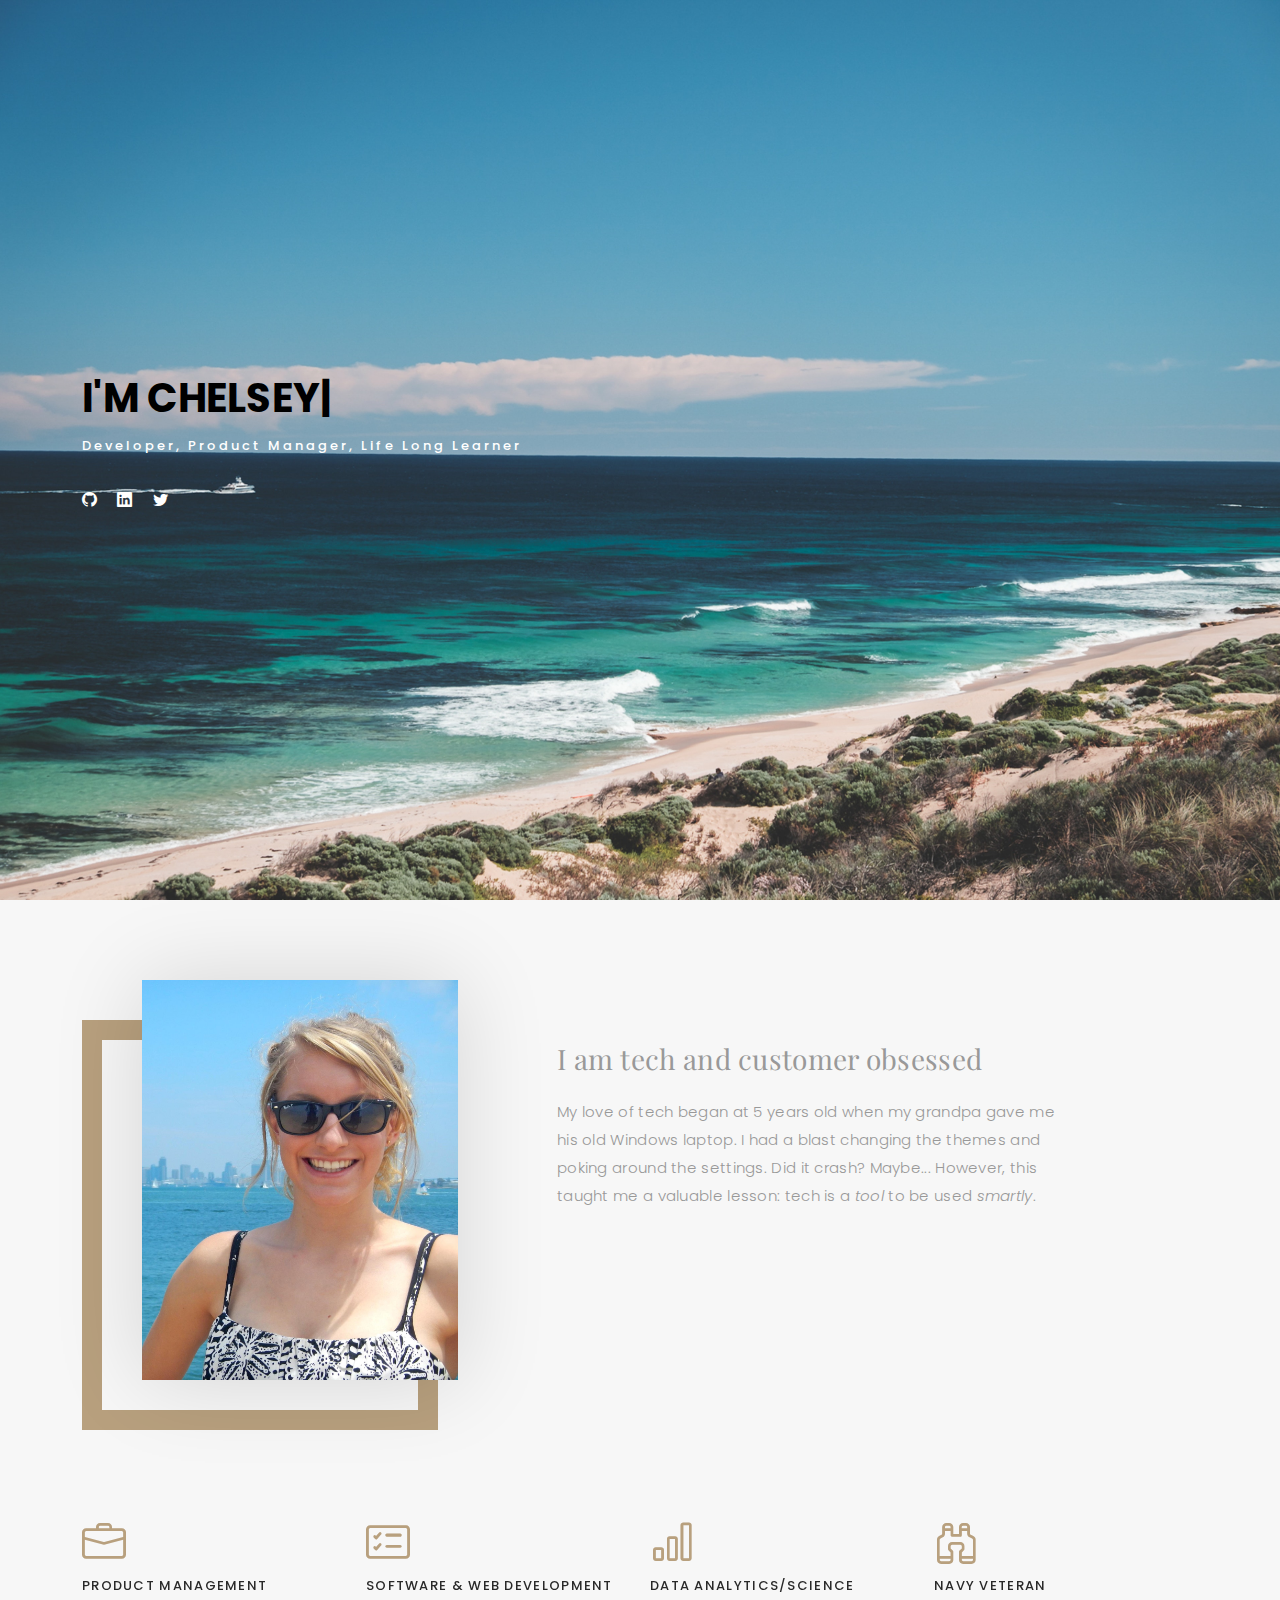
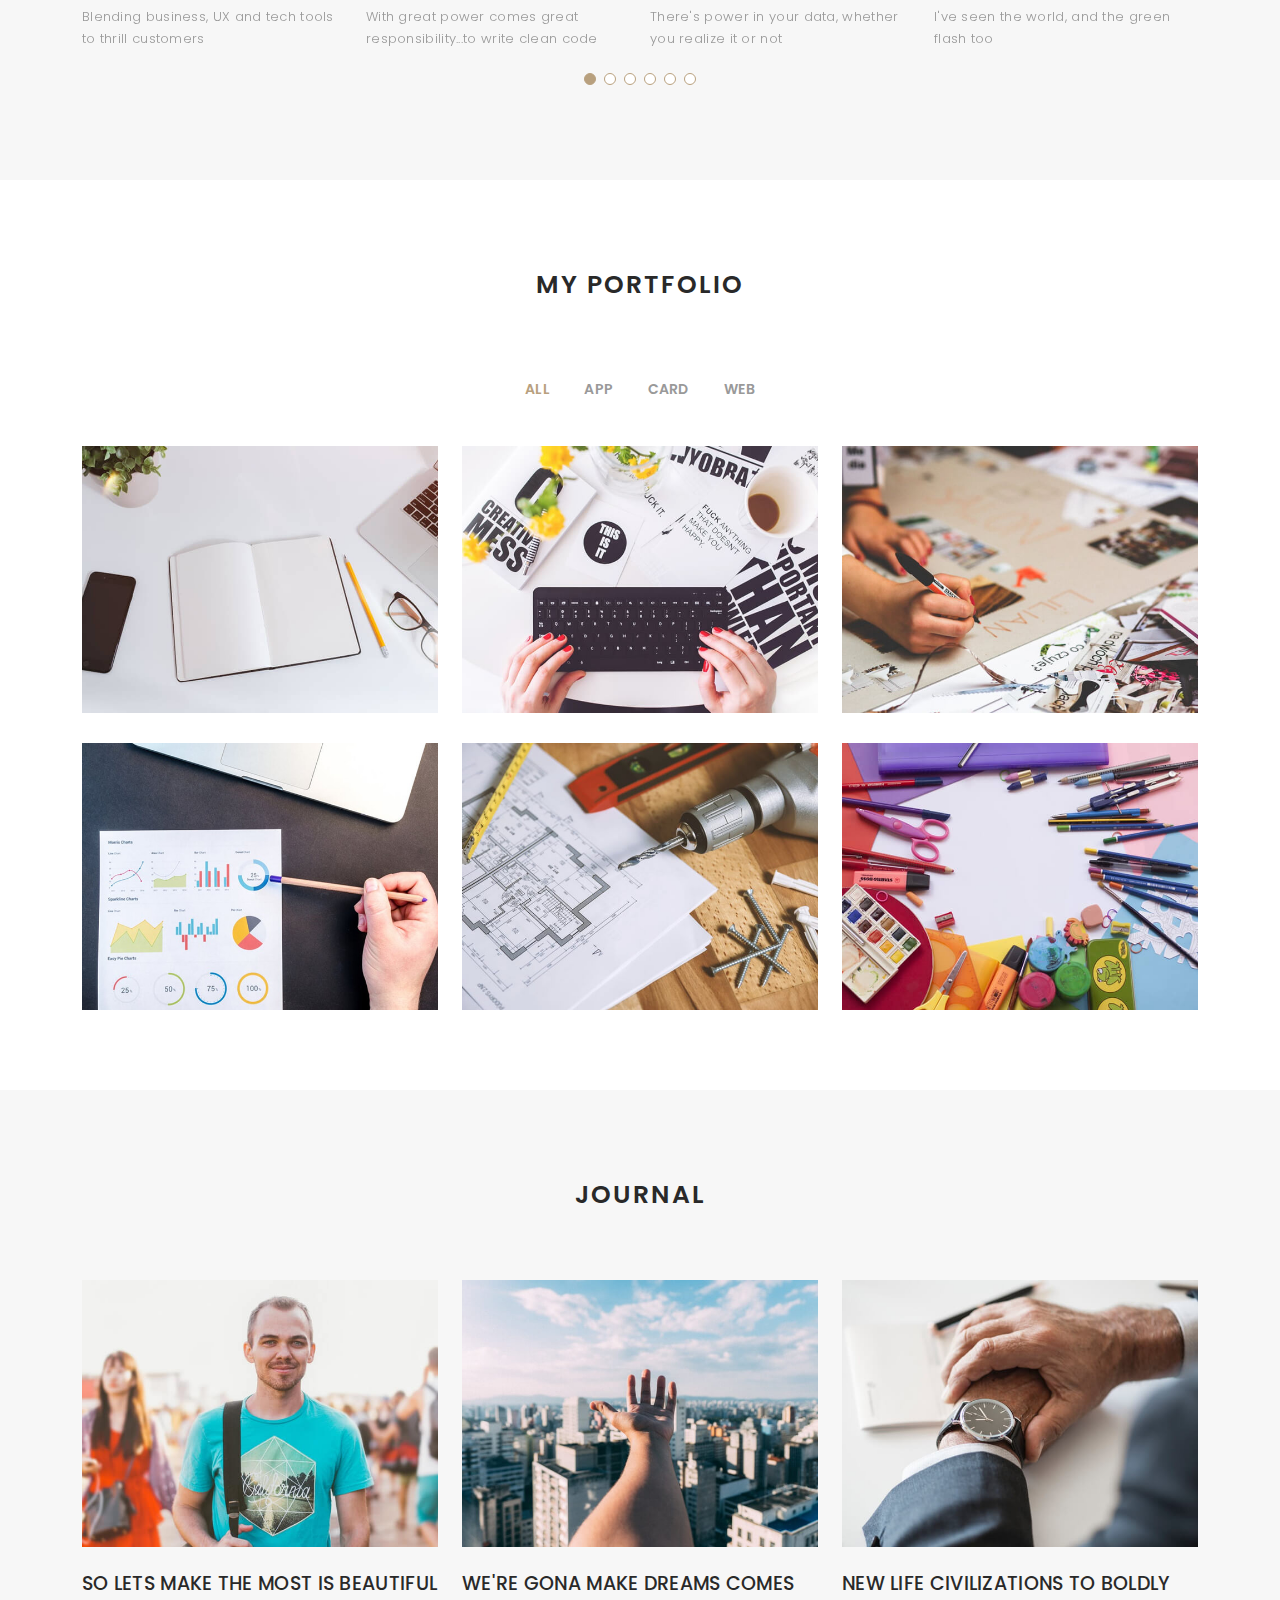
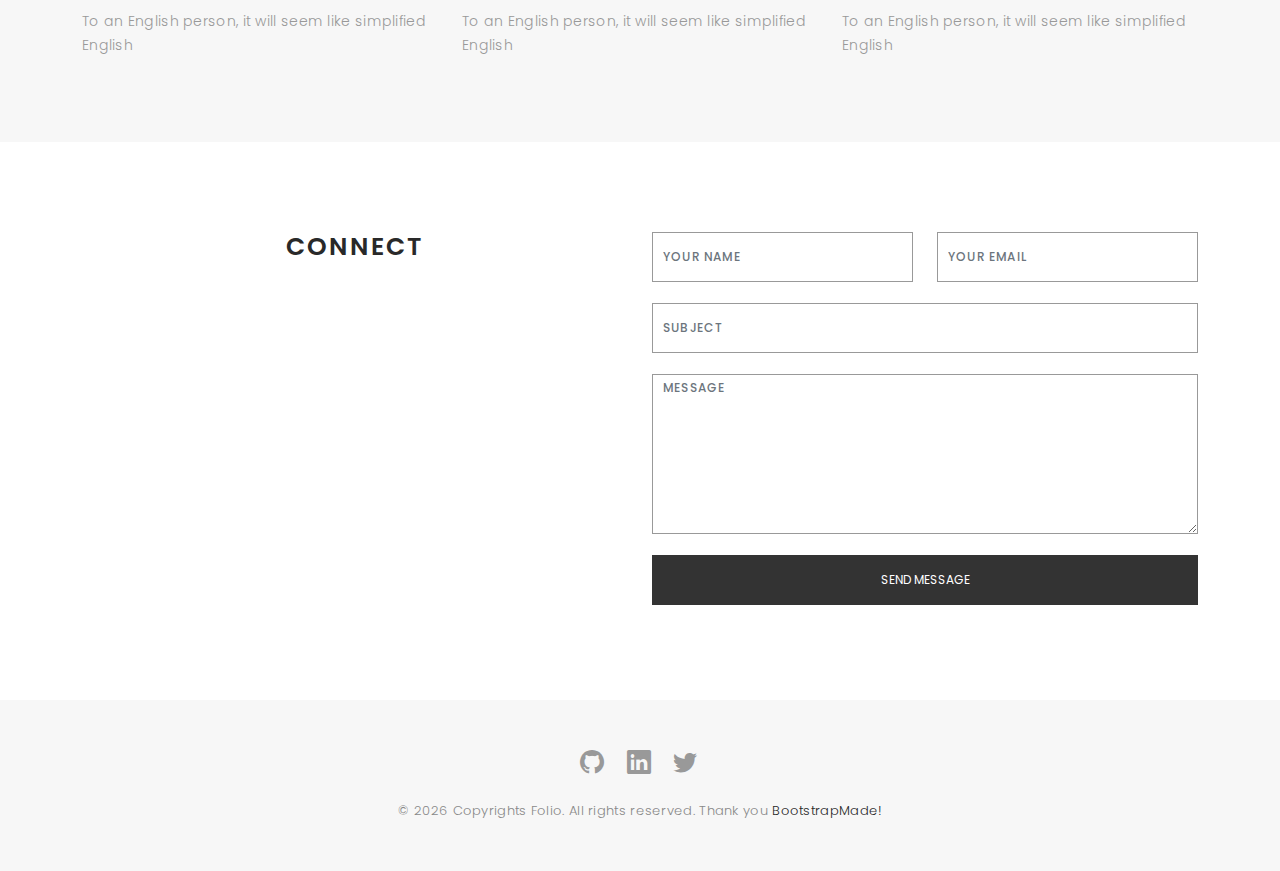
<file: index.html>
<!DOCTYPE html>
<html lang="en">

<head>
  <meta charset="utf-8">
  <meta content="width=device-width, initial-scale=1.0" name="viewport">

  <title>Chelsey Dolan Portfolio</title>
  <meta content="" name="description">
  <meta content="" name="keywords">

  <!-- Favicons -->
  <link href="assets/img/cd-favicon.jpg" rel="icon">
  <link href="assets/img/apple-touch-icon.png" rel="apple-touch-icon">

  <!-- Google Fonts -->
  <link href="https://fonts.googleapis.com/css?family=Poppins:300,300i,400,400i,500,500i,600,600i,700,700i|Playfair+Display:400,400i,500,500i,600,600i,700,700i,900,900i" rel="stylesheet">

  <!-- Vendor CSS Files -->
  <link href="assets/vendor/bootstrap/css/bootstrap.min.css" rel="stylesheet">
  <link href="assets/vendor/bootstrap-icons/bootstrap-icons.css" rel="stylesheet">
  <link href="assets/vendor/boxicons/css/boxicons.min.css" rel="stylesheet">
  <link href="assets/vendor/glightbox/css/glightbox.min.css" rel="stylesheet">
  <link href="assets/vendor/swiper/swiper-bundle.min.css" rel="stylesheet">

  <!-- Template Main CSS File -->
  <link href="assets/css/style.css" rel="stylesheet">

  <!-- =======================================================
  * Template Name: Folio - v4.10.0
  * Template URL: https://bootstrapmade.com/folio-bootstrap-portfolio-template/
  * Author: BootstrapMade.com
  * License: https://bootstrapmade.com/license/
  ======================================================== -->
</head>

<body>

  <!-- ======= Header ======= -->
  <header id="header" class="fixed-top ">
    <div class="container d-flex align-items-center justify-content-between">

      <a href="index.html" class="logo"><img src="assets/img/cd_nobg.png" alt="" class="img-fluid"></a>
      <!-- Uncomment below if you prefer to use an text logo -->
      <!-- <h1 class="logo"><a href="index.html">Folio</a></h1> -->

      <nav id="navbar" class="navbar">
        <ul>
          <li><a class="nav-link scrollto active" href="#hero">Home</a></li>
          <li><a class="nav-link scrollto" href="#about">About</a></li>
          <li><a class="nav-link  scrollto" href="#portfolio">Portfolio</a></li>
          <li><a class="nav-link  scrollto" href="#journal">Journal</a></li>
          <!-- <li class="dropdown"><a href="#"><span>Drop Down</span> <i class="bi bi-chevron-down"></i></a>
            <ul>
              <li><a href="#">Drop Down 1</a></li>
              <li class="dropdown"><a href="#"><span>Deep Drop Down</span> <i class="bi bi-chevron-right"></i></a>
                <ul>
                  <li><a href="#">Deep Drop Down 1</a></li>
                  <li><a href="#">Deep Drop Down 2</a></li>
                  <li><a href="#">Deep Drop Down 3</a></li>
                  <li><a href="#">Deep Drop Down 4</a></li>
                  <li><a href="#">Deep Drop Down 5</a></li>
                </ul>
              </li>
              <li><a href="#">Drop Down 2</a></li>
              <li><a href="#">Drop Down 3</a></li>
              <li><a href="#">Drop Down 4</a></li>
            </ul>
          </li> -->
          <li><a class="nav-link scrollto" href="#contact">Connect</a></li>
        </ul>
        <i class="bi bi-list mobile-nav-toggle"></i>
      </nav><!-- .navbar -->

    </div>
  </header><!-- End Header -->

  <!-- ======= Hero Section ======= -->
  <div id="hero" class="home">

    <div class="container">
      <div class="hero-content">
        <h1>I'm <span class="typed" data-typed-items="Chelsey Dolan, A Developer, A Product Manager, A Life Long Learner"></span></h1>
        <p>Developer, Product Manager, Life Long Learner</p>

        <ul class="list-unstyled list-social">
          <li><a href="https://github.com/chelseymarie6" target="_blank"><i class="bi bi-github"></i></a></li>
          <li><a href="https://www.linkedin.com/in/chelseydolan/" target="_blank"><i class="bi bi-linkedin"></i></a></li>
          <li><a href="https://twitter.com/cdolaninc" target="_blank"><i class="bi bi-twitter"></i></a></li>
        </ul>
      </div>
    </div>
  </div><!-- End Hero -->

  <main id="main">

    <!-- ======= About Section ======= -->
    <div id="about" class="paddsection">
      <div class="container">
        <div class="row justify-content-between">

          <div class="col-lg-4 ">
            <div class="div-img-bg">
              <div class="about-img">
                <img src="assets/img/MeinSD.jpg" class="img-responsive" alt="me">
              </div>
            </div>
          </div>

          <div class="col-lg-7">
            <div class="about-descr">

              <p class="p-heading">I am tech and customer obsessed </p>

              <p class="separator">My love of tech began at 5 years old when my grandpa gave me his old Windows laptop. I had a blast changing the themes and poking around the settings. Did it crash? Maybe... However, this taught me a valuable lesson: tech is a <em>tool</em> to be used <em>smartly</em>.</p>

            </div>

          </div>
        </div>
      </div>
    </div><!-- End About Section -->

    <!-- ======= Services Section ======= -->
    <div id="services">
      <div class="container">

        <div class="services-slider swiper" data-aos="fade-up" data-aos-delay="100">
          <div class="swiper-wrapper">

            <div class="swiper-slide">
              <div class="services-block">
                <i class="bi bi-briefcase"></i>
                <span>PRODUCT MANAGEMENT</span>
                <p class="separator">Blending business, UX and tech tools to thrill customers</p>
              </div>
            </div><!-- End testimonial item -->

            <div class="swiper-slide">
              <div class="services-block">
                <i class="bi bi-card-checklist"></i>
                <span>SOFTWARE & WEB DEVELOPMENT</span>
                <p class="separator">With great power comes great responsibility...to write clean code</p>
              </div>
            </div><!-- End testimonial item -->

            <div class="swiper-slide">
              <div class="services-block">
                <i class="bi bi-bar-chart"></i>
                <span>DATA ANALYTICS/SCIENCE</span>
                <p class="separator">There's power in your data, whether you realize it or not</p>
              </div>
            </div><!-- End testimonial item -->

            <div class="swiper-slide">
              <div class="services-block">
                <i class="bi bi-binoculars"></i>
                <span>NAVY VETERAN</span>
                <p class="separator">I've seen the world, and the green flash too</p>
              </div>
            </div><!-- End testimonial item -->

            <div class="swiper-slide">
              <div class="services-block">
                <i class="bi bi-brightness-high"></i>
                <span>FOREVER CURIOUS</span>
                <p class="separator">I can't stop learning...I think I have a problem</p>
              </div>
            </div><!-- End testimonial item -->

            <div class="swiper-slide">
              <div class="services-block">
                <i class="bi bi-calendar4-week"></i>
                <span>PROJECT MANAGEMENT</span>
                <p class="separator">You could say this is what I am by trade, my "bread and butter" skillset</p>
              </div>
            </div><!-- End testimonial item -->

          </div>
          <div class="swiper-pagination"></div>
        </div>

      </div>

    </div><!-- End Services Section -->

    <!-- ======= Portfolio Section ======= -->
    <div id="portfolio" class="paddsection">

      <div class="container">
        <div class="section-title text-center">
          <h2>My Portfolio</h2>
        </div>
      </div>

      <div class="container">

        <div class="row">
          <div class="col-lg-12 d-flex justify-content-center">
            <ul id="portfolio-flters">
              <li data-filter="*" class="filter-active">All</li>
              <li data-filter=".filter-app">App</li>
              <li data-filter=".filter-card">Card</li>
              <li data-filter=".filter-web">Web</li>
            </ul>
          </div>
        </div>

        <div class="row portfolio-container">

          <div class="col-lg-4 col-md-6 portfolio-item filter-app">
            <img src="assets/img/portfolio/portfolio-1.jpg" class="img-fluid" alt="">
            <div class="portfolio-info">
              <h4>App 1</h4>
              <p>App</p>
              <a href="assets/img/portfolio/portfolio-1.jpg" data-gallery="portfolioGallery" class="portfolio-lightbox preview-link" title="App 1"><i class="bx bx-plus"></i></a>
              <a href="portfolio-details.html" class="details-link" title="More Details"><i class="bx bx-link"></i></a>
            </div>
          </div>

          <div class="col-lg-4 col-md-6 portfolio-item filter-web">
            <img src="assets/img/portfolio/portfolio-2.jpg" class="img-fluid" alt="">
            <div class="portfolio-info">
              <h4>Web 3</h4>
              <p>Web</p>
              <a href="assets/img/portfolio/portfolio-2.jpg" data-gallery="portfolioGallery" class="portfolio-lightbox preview-link" title="Web 3"><i class="bx bx-plus"></i></a>
              <a href="portfolio-details.html" class="details-link" title="More Details"><i class="bx bx-link"></i></a>
            </div>
          </div>

          <div class="col-lg-4 col-md-6 portfolio-item filter-app">
            <img src="assets/img/portfolio/portfolio-3.jpg" class="img-fluid" alt="">
            <div class="portfolio-info">
              <h4>App 2</h4>
              <p>App</p>
              <a href="assets/img/portfolio/portfolio-3.jpg" data-gallery="portfolioGallery" class="portfolio-lightbox preview-link" title="App 2"><i class="bx bx-plus"></i></a>
              <a href="portfolio-details.html" class="details-link" title="More Details"><i class="bx bx-link"></i></a>
            </div>
          </div>

          <div class="col-lg-4 col-md-6 portfolio-item filter-card">
            <img src="assets/img/portfolio/portfolio-4.jpg" class="img-fluid" alt="">
            <div class="portfolio-info">
              <h4>Card 2</h4>
              <p>Card</p>
              <a href="assets/img/portfolio/portfolio-4.jpg" data-gallery="portfolioGallery" class="portfolio-lightbox preview-link" title="Card 2"><i class="bx bx-plus"></i></a>
              <a href="portfolio-details.html" class="details-link" title="More Details"><i class="bx bx-link"></i></a>
            </div>
          </div>

          <div class="col-lg-4 col-md-6 portfolio-item filter-web">
            <img src="assets/img/portfolio/portfolio-5.jpg" class="img-fluid" alt="">
            <div class="portfolio-info">
              <h4>Web 2</h4>
              <p>Web</p>
              <a href="assets/img/portfolio/portfolio-5.jpg" data-gallery="portfolioGallery" class="portfolio-lightbox preview-link" title="Web 2"><i class="bx bx-plus"></i></a>
              <a href="portfolio-details.html" class="details-link" title="More Details"><i class="bx bx-link"></i></a>
            </div>
          </div>

          <div class="col-lg-4 col-md-6 portfolio-item filter-app">
            <img src="assets/img/portfolio/portfolio-6.jpg" class="img-fluid" alt="">
            <div class="portfolio-info">
              <h4>App 3</h4>
              <p>App</p>
              <a href="assets/img/portfolio/portfolio-6.jpg" data-gallery="portfolioGallery" class="portfolio-lightbox preview-link" title="App 3"><i class="bx bx-plus"></i></a>
              <a href="portfolio-details.html" class="details-link" title="More Details"><i class="bx bx-link"></i></a>
            </div>
          </div>

        </div>

      </div>

    </div><!-- End Portfolio Section -->

    <!-- ======= Journal Section ======= -->
    <div id="journal" class="text-left paddsection">

      <div class="container">
        <div class="section-title text-center">
          <h2>Journal</h2>
        </div>
      </div>

      <div class="container">
        <div class="journal-block">
          <div class="row">

            <div class="col-lg-4 col-md-6">
              <div class="journal-info">

                <a href="blogs/blog-single.html"><img src="assets/img/blog-post-1.jpg" class="img-responsive" alt="img"></a>

                <div class="journal-txt">

                  <h4><a href="blogs/blog-single.html">SO LETS MAKE THE MOST IS BEAUTIFUL</a></h4>
                  <p class="separator">To an English person, it will seem like simplified English
                  </p>

                </div>

              </div>
            </div>

            <div class="col-lg-4 col-md-6">
              <div class="journal-info">

                <a href="blogs/blog-single.html"><img src="assets/img/blog-post-2.jpg" class="img-responsive" alt="img"></a>

                <div class="journal-txt">

                  <h4><a href="blogs/blog-single.html">WE'RE GONA MAKE DREAMS COMES</a></h4>
                  <p class="separator">To an English person, it will seem like simplified English
                  </p>

                </div>

              </div>
            </div>

            <div class="col-lg-4 col-md-6">
              <div class="journal-info">

                <a href="blogs/blog-single.html"><img src="assets/img/blog-post-3.jpg" class="img-responsive" alt="img"></a>

                <div class="journal-txt">

                  <h4><a href="blogs/blog-single.html">NEW LIFE CIVILIZATIONS TO BOLDLY</a></h4>
                  <p class="separator">To an English person, it will seem like simplified English
                  </p>

                </div>

              </div>
            </div>

          </div>
        </div>
      </div>

    </div><!-- End Journal Section -->


    <!-- ======= Contact Section ======= -->
    <div id="contact" class="paddsection">
      <div class="container">
        <div class="contact-block1">
          <div class="row">

            <div class="col-lg-6">
              <div class="contact-contact">
                <div class="section-title text-center">
                <h2>CONNECT</h2>
              </div>
                <!-- <ul class="contact-details">
                  <li><span>23 Main, Street</span></li>
                  <li><span>New York, United States</span></li>
                  <li><span>+88 01912704287</span></li>
                  <li><span>example@example.com</span></li>
                </ul> -->

              </div>
            </div>

            <div class="col-lg-6">
              <form action="forms/contact.php" method="post" role="form" class="php-email-form">
                <div class="row gy-3">

                  <div class="col-lg-6">
                    <div class="form-group contact-block1">
                      <input type="text" name="name" class="form-control" id="name" placeholder="Your Name" required>
                    </div>
                  </div>

                  <div class="col-lg-6">
                    <div class="form-group">
                      <input type="email" class="form-control" name="email" id="email" placeholder="Your Email" required>
                    </div>
                  </div>

                  <!-- Honeypot Method for Spam Protection -->
                  <div class="form-group d-none">
                    <input type="text" class="form-control" name="first_name">
                    <div class="validate"></div>
                    </div>

                  <div class="col-lg-12">
                    <div class="form-group">
                      <input type="text" class="form-control" name="subject" id="subject" placeholder="Subject" required>
                    </div>
                  </div>

                  <div class="col-lg-12">
                    <div class="form-group">
                      <textarea class="form-control" name="message" placeholder="Message" required></textarea>
                    </div>
                  </div>

                  <div class="col-lg-12">
                    <div class="loading">Loading</div>
                    <div class="error-message"></div>
                    <div class="sent-message">Your message has been sent. Thank you!</div>
                  </div>

                  <div class="mt-0">
                    <input type="submit" class="btn btn-defeault btn-send" value="Send message">
                  </div>

                </div>
              </form>
            </div>
          </div>
        </div>
      </div>
    </div><!-- End Contact Section -->

  </main><!-- End #main -->

  <!-- ======= Footer ======= -->
  <div id="footer" class="text-center">
    <div class="container">
      <div class="socials-media text-center">

        <ul class="list-unstyled">
          <li><a href="https://github.com/chelseymarie6" target="_blank"><i class="bi bi-github"></i></a></li>
          <li><a href="https://www.linkedin.com/in/chelseydolan/" target="_blank"><i class="bi bi-linkedin"></i></a></li>
          <li><a href="https://twitter.com/cdolaninc" target="_blank"><i class="bi bi-twitter"></i></a></li>
        </ul>

      </div>




      <div class="credits">
        <div>&copy; <span id="year"></span> Copyrights Folio. All rights reserved. Thank you <a href="https://bootstrapmade.com/">BootstrapMade!</a></div>
        <!--
        All the links in the footer should remain intact.
        You can delete the links only if you purchased the pro version.
        Licensing information: https://bootstrapmade.com/license/
        Purchase the pro version with working PHP/AJAX contact form: https://bootstrapmade.com/buy/?theme=Folio
      -->
      </div>

    </div>
  </div><!-- End Footer -->

  <a href="#" class="back-to-top d-flex align-items-center justify-content-center"><i class="bi bi-arrow-up-short"></i></a>

  <!-- Vendor JS Files -->
  <script src="assets/vendor/bootstrap/js/bootstrap.bundle.min.js"></script>
  <script src="assets/vendor/glightbox/js/glightbox.min.js"></script>
  <script src="assets/vendor/isotope-layout/isotope.pkgd.min.js"></script>
  <script src="assets/vendor/swiper/swiper-bundle.min.js"></script>
  <script src="assets/vendor/typed.js/typed.min.js"></script>
  <script src="assets/vendor/php-email-form/validate.js"></script>

  <!-- Template Main JS File -->
  <script src="assets/js/main.js"></script>

  <!-- Script for updating year dynamically -->
  <script>
    function getCurrentYear() {
      return new Date().getFullYear(); // returns the year via local timing
    };

    document.getElementById("year").innerHTML = getCurrentYear();
    //changing the inner html of the span with "year" id to the given year
  </script>

</body>

</html>
</file>
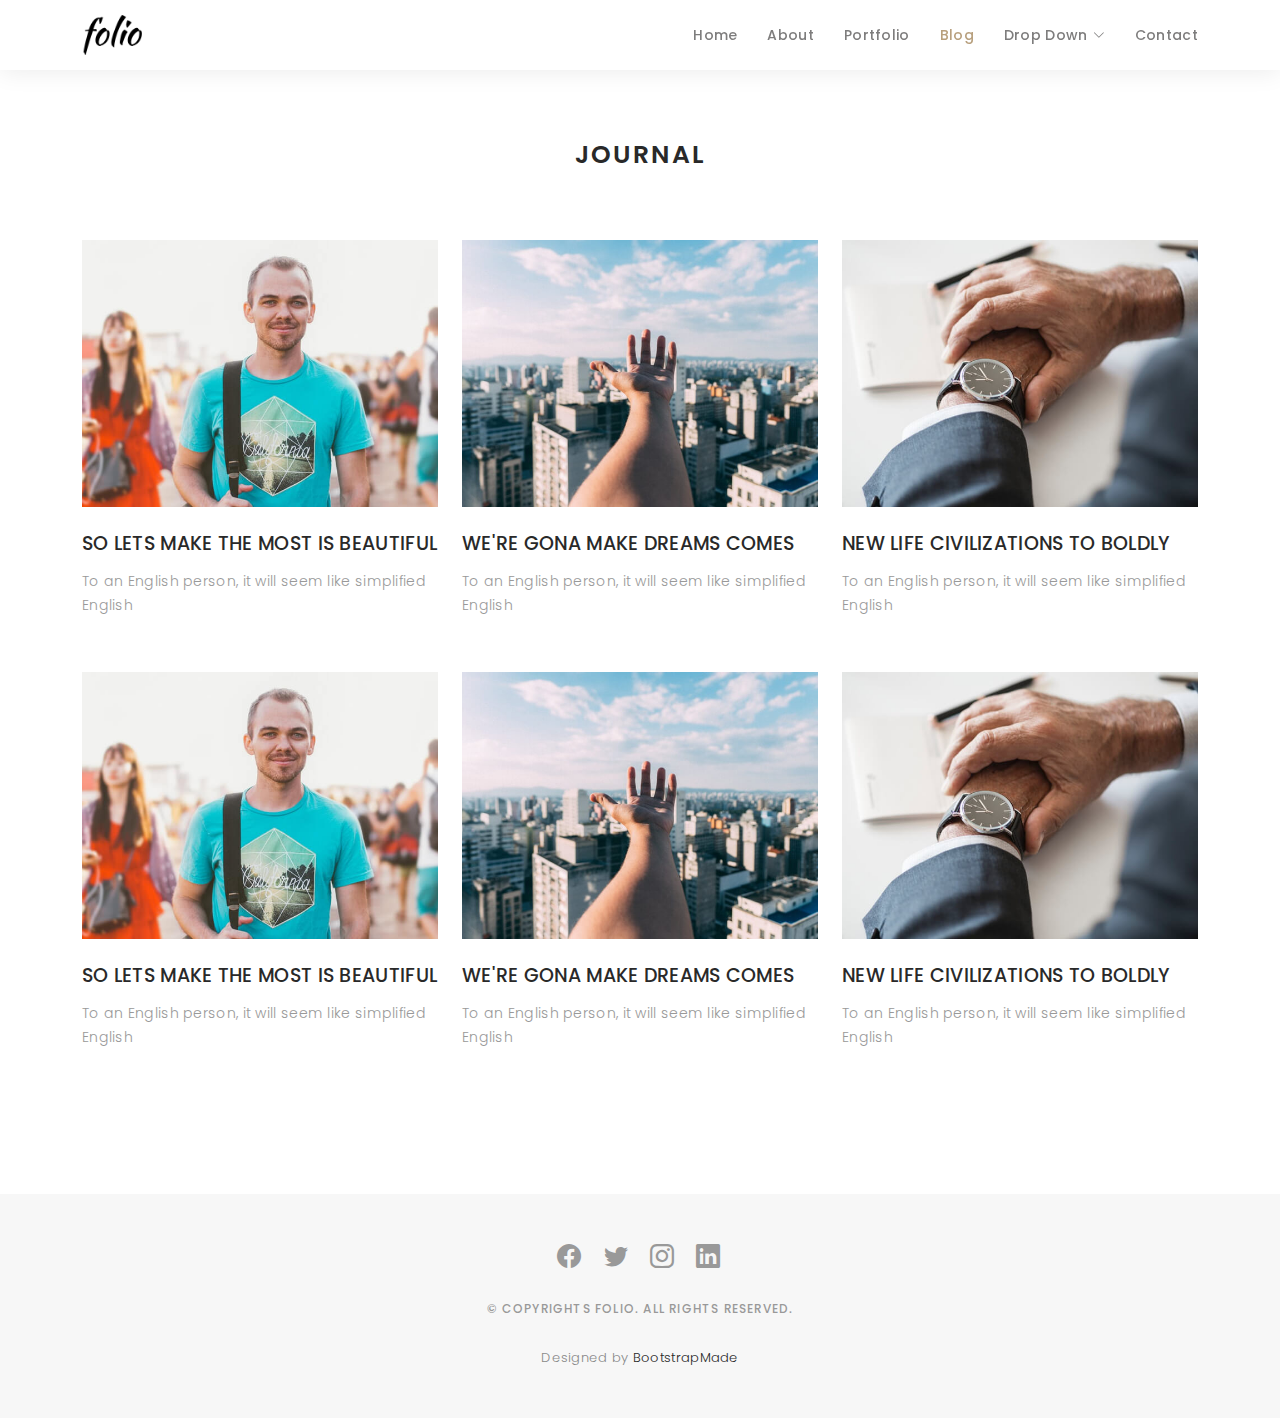
<file: blog-grid.html>
<!DOCTYPE html>
<html lang="en">

<head>
  <meta charset="utf-8">
  <meta content="width=device-width, initial-scale=1.0" name="viewport">

  <title>Folio Bootstrap Template - Blog Grid</title>
  <meta content="" name="description">
  <meta content="" name="keywords">

  <!-- Favicons -->
  <link href="assets/img/favicon.png" rel="icon">
  <link href="assets/img/apple-touch-icon.png" rel="apple-touch-icon">

  <!-- Google Fonts -->
  <link href="https://fonts.googleapis.com/css?family=Poppins:300,300i,400,400i,500,500i,600,600i,700,700i|Playfair+Display:400,400i,500,500i,600,600i,700,700i,900,900i" rel="stylesheet">

  <!-- Vendor CSS Files -->
  <link href="assets/vendor/bootstrap/css/bootstrap.min.css" rel="stylesheet">
  <link href="assets/vendor/bootstrap-icons/bootstrap-icons.css" rel="stylesheet">
  <link href="assets/vendor/boxicons/css/boxicons.min.css" rel="stylesheet">
  <link href="assets/vendor/glightbox/css/glightbox.min.css" rel="stylesheet">
  <link href="assets/vendor/swiper/swiper-bundle.min.css" rel="stylesheet">

  <!-- Template Main CSS File -->
  <link href="assets/css/style.css" rel="stylesheet">

  <!-- =======================================================
  * Template Name: Folio - v4.10.0
  * Template URL: https://bootstrapmade.com/folio-bootstrap-portfolio-template/
  * Author: BootstrapMade.com
  * License: https://bootstrapmade.com/license/
  ======================================================== -->
</head>

<body>

  <!-- ======= Header ======= -->
  <header id="header" class="fixed-top header-inner-pages">
    <div class="container d-flex align-items-center justify-content-between">

      <a href="index.html" class="logo"><img src="assets/img/logo.png" alt="" class="img-fluid"></a>
      <!-- Uncomment below if you prefer to use an text logo -->
      <!-- <h1 class="logo"><a href="index.html">Folio</a></h1> -->

      <nav id="navbar" class="navbar">
        <ul>
          <li><a class="nav-link scrollto " href="#hero">Home</a></li>
          <li><a class="nav-link scrollto" href="#about">About</a></li>
          <li><a class="nav-link  scrollto" href="#portfolio">Portfolio</a></li>
          <li><a class="nav-link active  scrollto" href="#journal">Blog</a></li>
          <li class="dropdown"><a href="#"><span>Drop Down</span> <i class="bi bi-chevron-down"></i></a>
            <ul>
              <li><a href="#">Drop Down 1</a></li>
              <li class="dropdown"><a href="#"><span>Deep Drop Down</span> <i class="bi bi-chevron-right"></i></a>
                <ul>
                  <li><a href="#">Deep Drop Down 1</a></li>
                  <li><a href="#">Deep Drop Down 2</a></li>
                  <li><a href="#">Deep Drop Down 3</a></li>
                  <li><a href="#">Deep Drop Down 4</a></li>
                  <li><a href="#">Deep Drop Down 5</a></li>
                </ul>
              </li>
              <li><a href="#">Drop Down 2</a></li>
              <li><a href="#">Drop Down 3</a></li>
              <li><a href="#">Drop Down 4</a></li>
            </ul>
          </li>
          <li><a class="nav-link scrollto" href="#contact">Contact</a></li>
        </ul>
        <i class="bi bi-list mobile-nav-toggle"></i>
      </nav><!-- .navbar -->

    </div>
  </header><!-- End Header -->

  <main id="main">

    <!-- ======= Blog Grid ======= -->
    <div id="journal-blog" class="text-left  paddsections">

      <div class="container">
        <div class="section-title text-center">
          <h2>journal</h2>
        </div>
      </div>

      <div class="container">
        <div class="journal-block">
          <div class="row">

            <div class="col-lg-4 col-md-6">
              <div class="journal-info mb-30">

                <a href="blog-single.html"><img src="assets/img/blog-post-1.jpg" class="img-responsive" alt="img"></a>

                <div class="journal-txt">

                  <h4><a href="blog-single.html">SO LETS MAKE THE MOST IS BEAUTIFUL</a></h4>
                  <p class="separator">To an English person, it will seem like simplified English
                  </p>

                </div>

              </div>
            </div>

            <div class="col-lg-4 col-md-6">
              <div class="journal-info mb-30">

                <a href="blog-single.html"><img src="assets/img/blog-post-2.jpg" class="img-responsive" alt="img"></a>

                <div class="journal-txt">

                  <h4><a href="blog-single.html">WE'RE GONA MAKE DREAMS COMES</a></h4>
                  <p class="separator">To an English person, it will seem like simplified English
                  </p>

                </div>

              </div>
            </div>

            <div class="col-lg-4 col-md-6">
              <div class="journal-info mb-30">

                <a href="blog-single.html"><img src="assets/img/blog-post-3.jpg" class="img-responsive" alt="img"></a>

                <div class="journal-txt">

                  <h4><a href="blog-single.html">NEW LIFE CIVILIZATIONS TO BOLDLY</a></h4>
                  <p class="separator">To an English person, it will seem like simplified English
                  </p>

                </div>

              </div>
            </div>

            <div class="col-lg-4 col-md-6">
              <div class="journal-info mb-30">

                <a href="blog-single.html"><img src="assets/img/blog-post-1.jpg" class="img-responsive" alt="img"></a>

                <div class="journal-txt">

                  <h4><a href="blog-single.html">SO LETS MAKE THE MOST IS BEAUTIFUL</a></h4>
                  <p class="separator">To an English person, it will seem like simplified English
                  </p>

                </div>

              </div>
            </div>

            <div class="col-lg-4 col-md-6">
              <div class="journal-info mb-30">

                <a href="blog-single.html"><img src="assets/img/blog-post-2.jpg" class="img-responsive" alt="img"></a>

                <div class="journal-txt">

                  <h4><a href="blog-single.html">WE'RE GONA MAKE DREAMS COMES</a></h4>
                  <p class="separator">To an English person, it will seem like simplified English
                  </p>

                </div>

              </div>
            </div>

            <div class="col-lg-4 col-md-6">
              <div class="journal-info mb-30">

                <a href="blog-single.html"><img src="assets/img/blog-post-3.jpg" class="img-responsive" alt="img"></a>

                <div class="journal-txt">

                  <h4><a href="blog-single.html">NEW LIFE CIVILIZATIONS TO BOLDLY</a></h4>
                  <p class="separator">To an English person, it will seem like simplified English
                  </p>

                </div>

              </div>
            </div>

          </div>
        </div>
      </div>
    </div><!-- End Blog Grid -->

  </main><!-- End #main -->

  <!-- ======= Footer ======= -->
  <div id="footer" class="text-center">
    <div class="container">
      <div class="socials-media text-center">

        <ul class="list-unstyled">
          <li><a href="#"><i class="bi bi-facebook"></i></a></li>
          <li><a href="#"><i class="bi bi-twitter"></i></a></li>
          <li><a href="#"><i class="bi bi-instagram"></i></a></li>
          <li><a href="#"><i class="bi bi-linkedin"></i></a></li>
        </ul>

      </div>

      <p>&copy; Copyrights Folio. All rights reserved.</p>

      <div class="credits">
        <!--
        All the links in the footer should remain intact.
        You can delete the links only if you purchased the pro version.
        Licensing information: https://bootstrapmade.com/license/
        Purchase the pro version with working PHP/AJAX contact form: https://bootstrapmade.com/buy/?theme=Folio
      -->
        Designed by <a href="https://bootstrapmade.com/">BootstrapMade</a>
      </div>

    </div>
  </div><!-- End Footer -->

  <a href="#" class="back-to-top d-flex align-items-center justify-content-center"><i class="bi bi-arrow-up-short"></i></a>

  <!-- Vendor JS Files -->
  <script src="assets/vendor/bootstrap/js/bootstrap.bundle.min.js"></script>
  <script src="assets/vendor/glightbox/js/glightbox.min.js"></script>
  <script src="assets/vendor/isotope-layout/isotope.pkgd.min.js"></script>
  <script src="assets/vendor/swiper/swiper-bundle.min.js"></script>
  <script src="assets/vendor/typed.js/typed.min.js"></script>
  <script src="assets/vendor/php-email-form/validate.js"></script>

  <!-- Template Main JS File -->
  <script src="assets/js/main.js"></script>

</body>

</html>
</file>
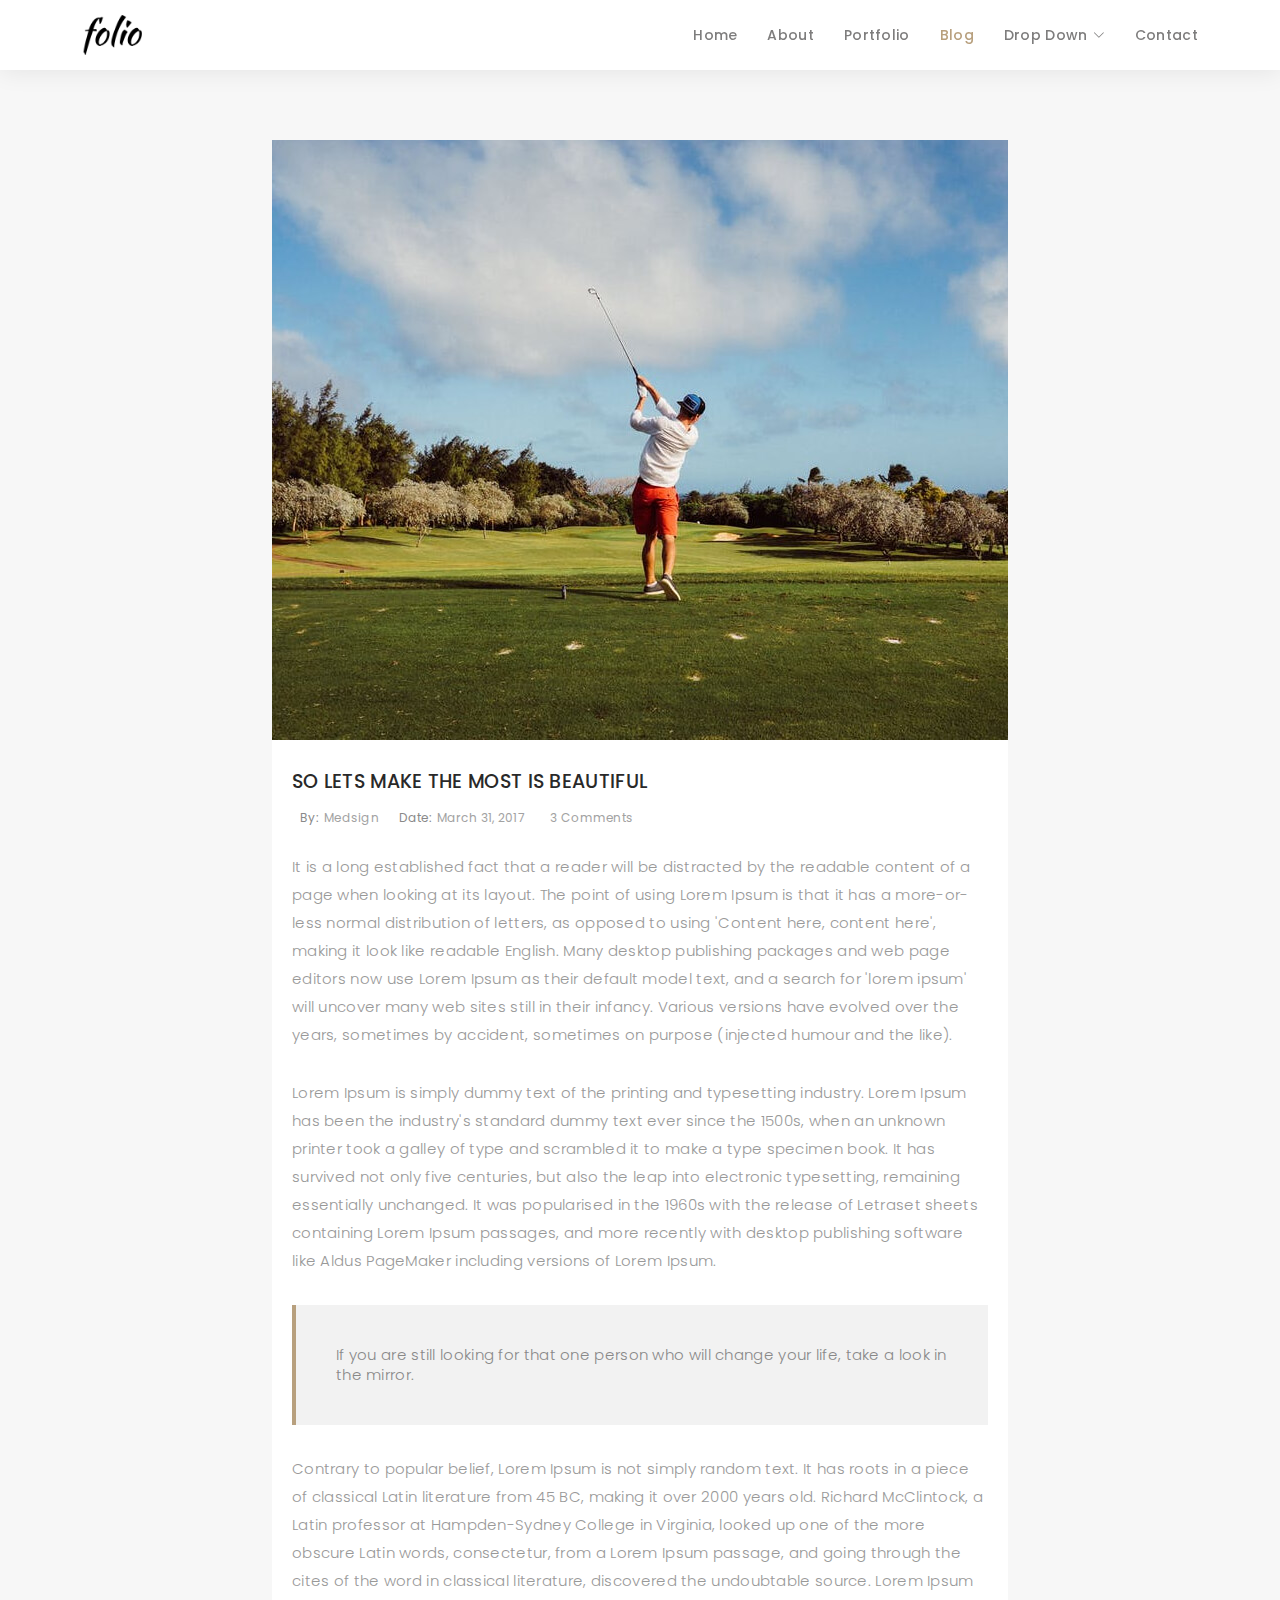
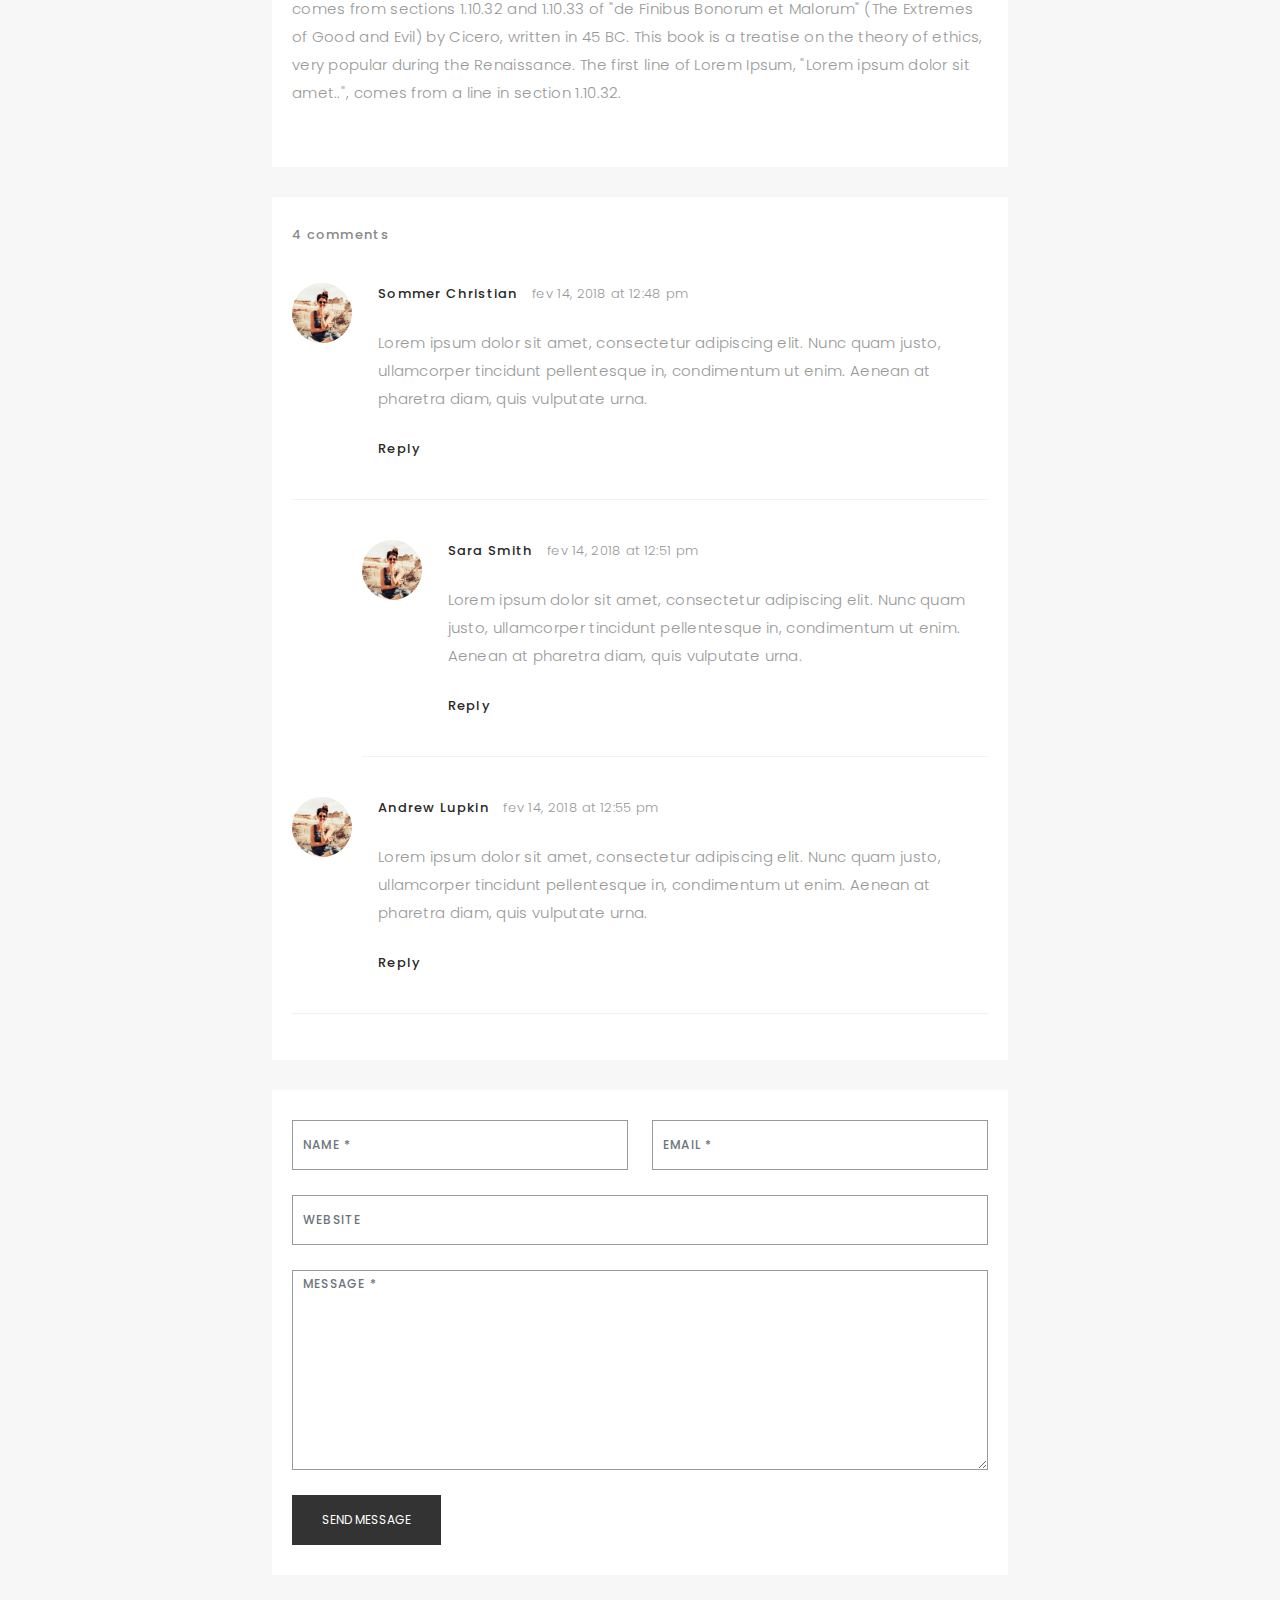
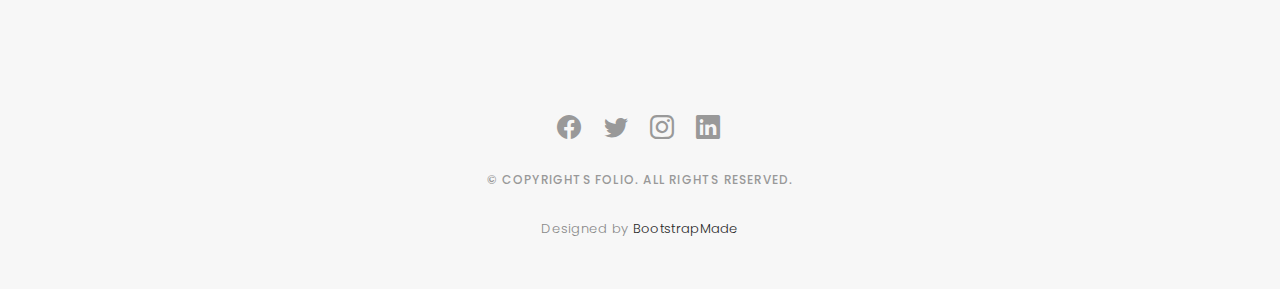
<file: blog-single.html>
<!DOCTYPE html>
<html lang="en">

<head>
  <meta charset="utf-8">
  <meta content="width=device-width, initial-scale=1.0" name="viewport">

  <title>Folio Bootstrap Template - Blog Single</title>
  <meta content="" name="description">
  <meta content="" name="keywords">

  <!-- Favicons -->
  <link href="assets/img/favicon.png" rel="icon">
  <link href="assets/img/apple-touch-icon.png" rel="apple-touch-icon">

  <!-- Google Fonts -->
  <link href="https://fonts.googleapis.com/css?family=Poppins:300,300i,400,400i,500,500i,600,600i,700,700i|Playfair+Display:400,400i,500,500i,600,600i,700,700i,900,900i" rel="stylesheet">

  <!-- Vendor CSS Files -->
  <link href="assets/vendor/bootstrap/css/bootstrap.min.css" rel="stylesheet">
  <link href="assets/vendor/bootstrap-icons/bootstrap-icons.css" rel="stylesheet">
  <link href="assets/vendor/boxicons/css/boxicons.min.css" rel="stylesheet">
  <link href="assets/vendor/glightbox/css/glightbox.min.css" rel="stylesheet">
  <link href="assets/vendor/swiper/swiper-bundle.min.css" rel="stylesheet">

  <!-- Template Main CSS File -->
  <link href="assets/css/style.css" rel="stylesheet">

  <!-- =======================================================
  * Template Name: Folio - v4.10.0
  * Template URL: https://bootstrapmade.com/folio-bootstrap-portfolio-template/
  * Author: BootstrapMade.com
  * License: https://bootstrapmade.com/license/
  ======================================================== -->
</head>

<body>

  <!-- ======= Header ======= -->
  <header id="header" class="fixed-top header-inner-pages">
    <div class="container d-flex align-items-center justify-content-between">

      <a href="index.html" class="logo"><img src="assets/img/logo.png" alt="" class="img-fluid"></a>
      <!-- Uncomment below if you prefer to use an text logo -->
      <!-- <h1 class="logo"><a href="index.html">Folio</a></h1> -->

      <nav id="navbar" class="navbar">
        <ul>
          <li><a class="nav-link scrollto " href="#hero">Home</a></li>
          <li><a class="nav-link scrollto" href="#about">About</a></li>
          <li><a class="nav-link  scrollto" href="#portfolio">Portfolio</a></li>
          <li><a class="nav-link active  scrollto" href="#journal">Blog</a></li>
          <li class="dropdown"><a href="#"><span>Drop Down</span> <i class="bi bi-chevron-down"></i></a>
            <ul>
              <li><a href="#">Drop Down 1</a></li>
              <li class="dropdown"><a href="#"><span>Deep Drop Down</span> <i class="bi bi-chevron-right"></i></a>
                <ul>
                  <li><a href="#">Deep Drop Down 1</a></li>
                  <li><a href="#">Deep Drop Down 2</a></li>
                  <li><a href="#">Deep Drop Down 3</a></li>
                  <li><a href="#">Deep Drop Down 4</a></li>
                  <li><a href="#">Deep Drop Down 5</a></li>
                </ul>
              </li>
              <li><a href="#">Drop Down 2</a></li>
              <li><a href="#">Drop Down 3</a></li>
              <li><a href="#">Drop Down 4</a></li>
            </ul>
          </li>
          <li><a class="nav-link scrollto" href="#contact">Contact</a></li>
        </ul>
        <i class="bi bi-list mobile-nav-toggle"></i>
      </nav><!-- .navbar -->

    </div>
  </header><!-- End Header -->

  <main id="main">

    <!-- ======= Blog Single ======= -->
    <div class="main-content paddsection">
      <div class="container">
        <div class="row justify-content-center">
          <div class="col-md-8 col-md-offset-2">
            <div class="row">
              <div class="container-main single-main">
                <div class="col-md-12">
                  <div class="block-main mb-30">
                    <img src="assets/img/blog-post-big.jpg" class="img-responsive" alt="reviews2">
                    <div class="content-main single-post padDiv">
                      <div class="journal-txt">
                        <h4><a href="#">SO LETS MAKE THE MOST IS BEAUTIFUL</a></h4>
                      </div>
                      <div class="post-meta">
                        <ul class="list-unstyled mb-0">
                          <li class="author">by:<a href="#">medsign</a></li>
                          <li class="date">date:<a href="#">March 31, 2017</a></li>
                          <li class="commont"><i class="ion-ios-heart-outline"></i><a href="#">3 Comments</a></li>
                        </ul>
                      </div>
                      <p class="mb-30">It is a long established fact that a reader will be distracted by the readable content of a page when looking at its layout. The point of using Lorem Ipsum is that it has a more-or-less normal distribution of letters, as opposed to
                        using 'Content here, content here', making it look like readable English. Many desktop publishing packages and web page editors now use Lorem Ipsum as their default model text, and a search for 'lorem ipsum' will uncover many web
                        sites still in their infancy. Various versions have evolved over the years, sometimes by accident, sometimes on purpose (injected humour and the like).</p>
                      <p class="mb-30">Lorem Ipsum is simply dummy text of the printing and typesetting industry. Lorem Ipsum has been the industry's standard dummy text ever since the 1500s, when an unknown printer took a galley of type and scrambled it to make a type
                        specimen book. It has survived not only five centuries, but also the leap into electronic typesetting, remaining essentially unchanged. It was popularised in the 1960s with the release of Letraset sheets containing Lorem Ipsum passages,
                        and more recently with desktop publishing software like Aldus PageMaker including versions of Lorem Ipsum.</p>
                      <blockquote>If you are still looking for that one person who will change your life, take a look in the mirror.</blockquote>
                      <p class="mb-30">Contrary to popular belief, Lorem Ipsum is not simply random text. It has roots in a piece of classical Latin literature from 45 BC, making it over 2000 years old. Richard McClintock, a Latin professor at Hampden-Sydney College in
                        Virginia, looked up one of the more obscure Latin words, consectetur, from a Lorem Ipsum passage, and going through the cites of the word in classical literature, discovered the undoubtable source. Lorem Ipsum comes from sections
                        1.10.32 and 1.10.33 of "de Finibus Bonorum et Malorum" (The Extremes of Good and Evil) by Cicero, written in 45 BC. This book is a treatise on the theory of ethics, very popular during the Renaissance. The first line of Lorem Ipsum,
                        "Lorem ipsum dolor sit amet..", comes from a line in section 1.10.32.</p>
                    </div>
                  </div>
                </div>
                <div class="col-md-12">
                  <div class="comments text-left padDiv mb-30">
                    <div class="entry-comments">
                      <h6 class="mb-30">4 comments</h6>
                      <ul class="entry-comments-list list-unstyled">
                        <li>
                          <div class="entry-comments-item">
                            <img src="assets/img/avatar.jpg" class="entry-comments-avatar" alt="">
                            <div class="entry-comments-body">
                              <span class="entry-comments-author">Sommer Christian</span>
                              <span><a href="#">fev 14, 2018 at 12:48 pm</a></span>
                              <p class="mb-10">Lorem ipsum dolor sit amet, consectetur adipiscing elit. Nunc quam justo, ullamcorper tincidunt pellentesque in, condimentum ut enim. Aenean at pharetra diam, quis vulputate urna. </p>
                              <a class="rep" href="#">Reply</a>
                            </div>
                          </div>
                          <ul class="entry-comments-reply list-unstyled">
                            <li>
                              <div class="entry-comments-item">
                                <img src="assets/img/avatar.jpg" class="entry-comments-avatar" alt="">
                                <div class="entry-comments-body">
                                  <span class="entry-comments-author">Sara Smith</span>
                                  <span><a href="#">fev 14, 2018 at 12:51 pm</a></span>
                                  <p class="mb-10">Lorem ipsum dolor sit amet, consectetur adipiscing elit. Nunc quam justo, ullamcorper tincidunt pellentesque in, condimentum ut enim. Aenean at pharetra diam, quis vulputate urna.</p>
                                  <a class="rep" href="#">Reply</a>
                                </div>
                              </div>
                            </li>
                          </ul>
                        </li>
                        <li>
                          <div class="entry-comments-item">
                            <img src="assets/img/avatar.jpg" class="entry-comments-avatar" alt="">
                            <div class="entry-comments-body">
                              <span class="entry-comments-author">Andrew Lupkin</span>
                              <span><a href="#">fev 14, 2018 at 12:55 pm</a></span>
                              <p class="mb-10">Lorem ipsum dolor sit amet, consectetur adipiscing elit. Nunc quam justo, ullamcorper tincidunt pellentesque in, condimentum ut enim. Aenean at pharetra diam, quis vulputate urna. </p>
                              <a class="rep" href="#">Reply</a>
                            </div>
                          </div>
                        </li>
                      </ul>
                    </div>
                  </div>
                </div>
                <div class="col-lg-12">
                  <div class="cmt padDiv">
                    <form id="comment-form" method="post" action="" role="form">
                      <div class="row">
                        <div class="col-lg-6">
                          <div class="form-group">
                            <input id="form_name" type="text" name="name" class="form-control" placeholder="Name *" required="required">
                          </div>
                        </div>
                        <div class="col-lg-6">
                          <div class="form-group">
                            <input id="form_email" type="email" name="email" class="form-control" placeholder="email *" required="required">
                          </div>
                        </div>
                        <div class="col-md-12">
                          <div class="form-group">
                            <input id="form_name" type="text" name="website" class="form-control" placeholder="Website">
                          </div>
                        </div>
                        <div class="col-lg-12">
                          <div class="form-group">
                            <textarea id="form_message" name="message" class="form-control" placeholder="Message *" style="height: 200px;" required="required"></textarea>
                          </div>
                        </div>
                        <div class="col-lg-12">
                          <input type="submit" class="btn btn-defeault btn-send" value="Send message">
                        </div>
                      </div>
                    </form>
                  </div>
                </div>
              </div>
            </div>
          </div>
        </div>
      </div>
    </div><!-- End Blog Single -->

  </main><!-- End #main -->

  <!-- ======= Footer ======= -->
  <div id="footer" class="text-center">
    <div class="container">
      <div class="socials-media text-center">

        <ul class="list-unstyled">
          <li><a href="#"><i class="bi bi-facebook"></i></a></li>
          <li><a href="#"><i class="bi bi-twitter"></i></a></li>
          <li><a href="#"><i class="bi bi-instagram"></i></a></li>
          <li><a href="#"><i class="bi bi-linkedin"></i></a></li>
        </ul>

      </div>

      <p>&copy; Copyrights Folio. All rights reserved.</p>

      <div class="credits">
        <!--
        All the links in the footer should remain intact.
        You can delete the links only if you purchased the pro version.
        Licensing information: https://bootstrapmade.com/license/
        Purchase the pro version with working PHP/AJAX contact form: https://bootstrapmade.com/buy/?theme=Folio
      -->
        Designed by <a href="https://bootstrapmade.com/">BootstrapMade</a>
      </div>

    </div>
  </div><!-- End Footer -->

  <a href="#" class="back-to-top d-flex align-items-center justify-content-center"><i class="bi bi-arrow-up-short"></i></a>

  <!-- Vendor JS Files -->
  <script src="assets/vendor/bootstrap/js/bootstrap.bundle.min.js"></script>
  <script src="assets/vendor/glightbox/js/glightbox.min.js"></script>
  <script src="assets/vendor/isotope-layout/isotope.pkgd.min.js"></script>
  <script src="assets/vendor/swiper/swiper-bundle.min.js"></script>
  <script src="assets/vendor/typed.js/typed.min.js"></script>
  <script src="assets/vendor/php-email-form/validate.js"></script>

  <!-- Template Main JS File -->
  <script src="assets/js/main.js"></script>

</body>

</html>
</file>
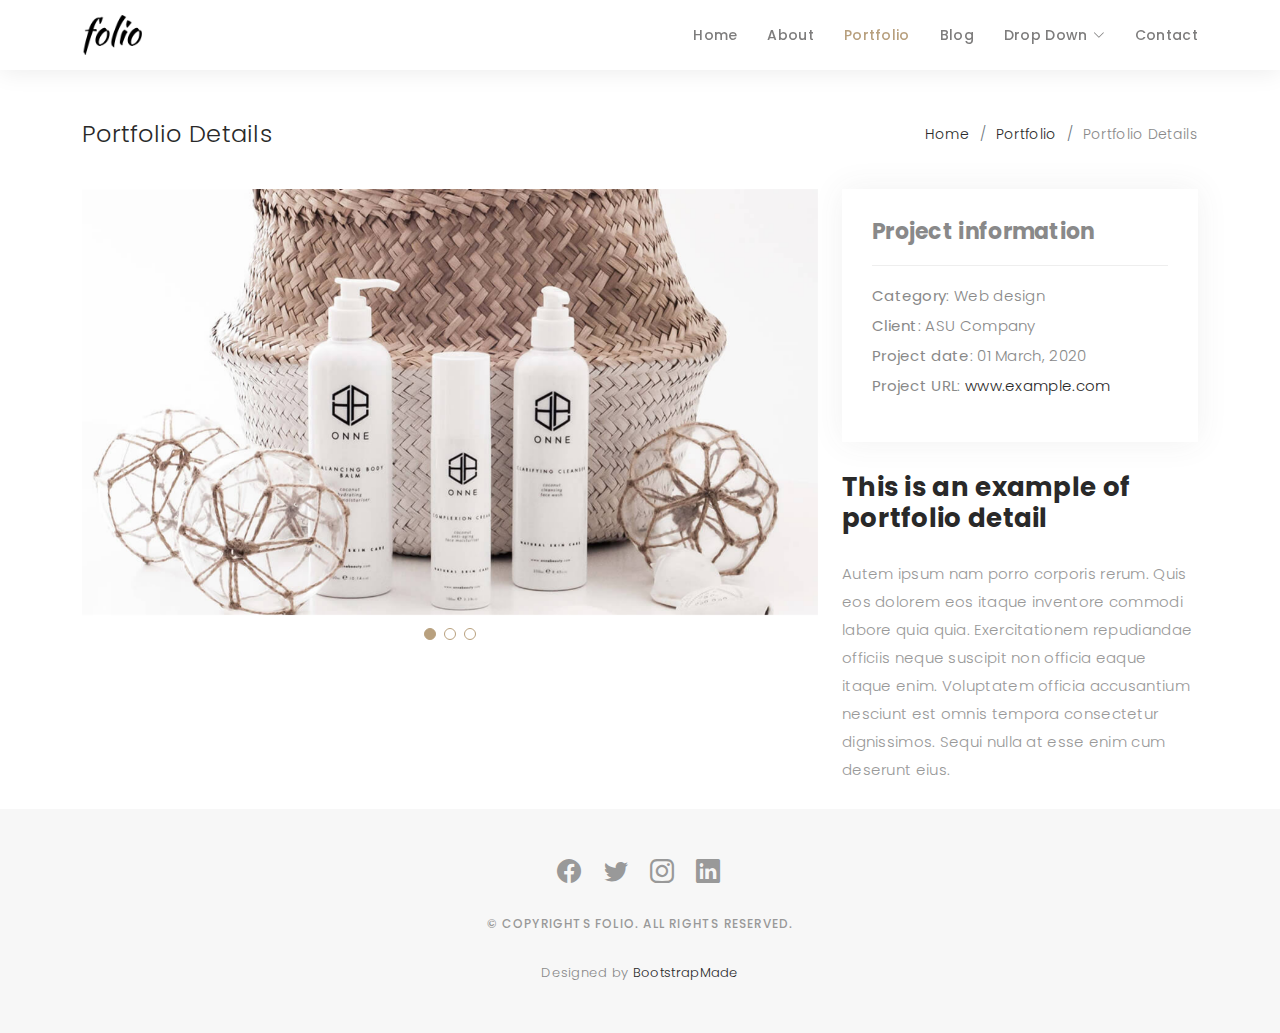
<file: portfolio-details.html>
<!DOCTYPE html>
<html lang="en">

<head>
  <meta charset="utf-8">
  <meta content="width=device-width, initial-scale=1.0" name="viewport">

  <title>Portfolio Details - Folio Bootstrap Template</title>
  <meta content="" name="description">
  <meta content="" name="keywords">

  <!-- Favicons -->
  <link href="assets/img/favicon.png" rel="icon">
  <link href="assets/img/apple-touch-icon.png" rel="apple-touch-icon">

  <!-- Google Fonts -->
  <link href="https://fonts.googleapis.com/css?family=Poppins:300,300i,400,400i,500,500i,600,600i,700,700i|Playfair+Display:400,400i,500,500i,600,600i,700,700i,900,900i" rel="stylesheet">

  <!-- Vendor CSS Files -->
  <link href="assets/vendor/bootstrap/css/bootstrap.min.css" rel="stylesheet">
  <link href="assets/vendor/bootstrap-icons/bootstrap-icons.css" rel="stylesheet">
  <link href="assets/vendor/boxicons/css/boxicons.min.css" rel="stylesheet">
  <link href="assets/vendor/glightbox/css/glightbox.min.css" rel="stylesheet">
  <link href="assets/vendor/swiper/swiper-bundle.min.css" rel="stylesheet">

  <!-- Template Main CSS File -->
  <link href="assets/css/style.css" rel="stylesheet">

  <!-- =======================================================
  * Template Name: Folio - v4.10.0
  * Template URL: https://bootstrapmade.com/folio-bootstrap-portfolio-template/
  * Author: BootstrapMade.com
  * License: https://bootstrapmade.com/license/
  ======================================================== -->
</head>

<body>

  <!-- ======= Header ======= -->
  <header id="header" class="fixed-top header-inner-pages">
    <div class="container d-flex align-items-center justify-content-between">

      <a href="index.html" class="logo"><img src="assets/img/logo.png" alt="" class="img-fluid"></a>
      <!-- Uncomment below if you prefer to use an text logo -->
      <!-- <h1 class="logo"><a href="index.html">Folio</a></h1> -->

      <nav id="navbar" class="navbar">
        <ul>
          <li><a class="nav-link scrollto " href="#hero">Home</a></li>
          <li><a class="nav-link scrollto" href="#about">About</a></li>
          <li><a class="nav-link active  scrollto" href="#portfolio">Portfolio</a></li>
          <li><a class="nav-link  scrollto" href="#journal">Blog</a></li>
          <li class="dropdown"><a href="#"><span>Drop Down</span> <i class="bi bi-chevron-down"></i></a>
            <ul>
              <li><a href="#">Drop Down 1</a></li>
              <li class="dropdown"><a href="#"><span>Deep Drop Down</span> <i class="bi bi-chevron-right"></i></a>
                <ul>
                  <li><a href="#">Deep Drop Down 1</a></li>
                  <li><a href="#">Deep Drop Down 2</a></li>
                  <li><a href="#">Deep Drop Down 3</a></li>
                  <li><a href="#">Deep Drop Down 4</a></li>
                  <li><a href="#">Deep Drop Down 5</a></li>
                </ul>
              </li>
              <li><a href="#">Drop Down 2</a></li>
              <li><a href="#">Drop Down 3</a></li>
              <li><a href="#">Drop Down 4</a></li>
            </ul>
          </li>
          <li><a class="nav-link scrollto" href="#contact">Contact</a></li>
        </ul>
        <i class="bi bi-list mobile-nav-toggle"></i>
      </nav><!-- .navbar -->

    </div>
  </header><!-- End Header -->

  <main id="main">

    <!-- ======= Breadcrumbs Section ======= -->
    <section class="breadcrumbs">
      <div class="container">

        <div class="d-flex justify-content-between align-items-center">
          <h2>Portfolio Details</h2>
          <ol>
            <li><a href="index.html">Home</a></li>
            <li><a href="portfolio.html">Portfolio</a></li>
            <li>Portfolio Details</li>
          </ol>
        </div>

      </div>
    </section><!-- Breadcrumbs Section -->

    <!-- ======= Portfolio Details Section ======= -->
    <section id="portfolio-details" class="portfolio-details">
      <div class="container">

        <div class="row gy-4">

          <div class="col-lg-8">
            <div class="portfolio-details-slider swiper">
              <div class="swiper-wrapper align-items-center">

                <div class="swiper-slide">
                  <img src="assets/img/portfolio/portfolio-details-1.jpg" alt="">
                </div>

                <div class="swiper-slide">
                  <img src="assets/img/portfolio/portfolio-details-2.jpg" alt="">
                </div>

                <div class="swiper-slide">
                  <img src="assets/img/portfolio/portfolio-details-3.jpg" alt="">
                </div>

              </div>
              <div class="swiper-pagination"></div>
            </div>
          </div>

          <div class="col-lg-4">
            <div class="portfolio-info">
              <h3>Project information</h3>
              <ul>
                <li><strong>Category</strong>: Web design</li>
                <li><strong>Client</strong>: ASU Company</li>
                <li><strong>Project date</strong>: 01 March, 2020</li>
                <li><strong>Project URL</strong>: <a href="#">www.example.com</a></li>
              </ul>
            </div>
            <div class="portfolio-description">
              <h2>This is an example of portfolio detail</h2>
              <p>
                Autem ipsum nam porro corporis rerum. Quis eos dolorem eos itaque inventore commodi labore quia quia. Exercitationem repudiandae officiis neque suscipit non officia eaque itaque enim. Voluptatem officia accusantium nesciunt est omnis tempora consectetur dignissimos. Sequi nulla at esse enim cum deserunt eius.
              </p>
            </div>
          </div>

        </div>

      </div>
    </section><!-- End Portfolio Details Section -->

  </main><!-- End #main -->

  <!-- ======= Footer ======= -->
  <div id="footer" class="text-center">
    <div class="container">
      <div class="socials-media text-center">

        <ul class="list-unstyled">
          <li><a href="#"><i class="bi bi-facebook"></i></a></li>
          <li><a href="#"><i class="bi bi-twitter"></i></a></li>
          <li><a href="#"><i class="bi bi-instagram"></i></a></li>
          <li><a href="#"><i class="bi bi-linkedin"></i></a></li>
        </ul>

      </div>

      <p>&copy; Copyrights Folio. All rights reserved.</p>

      <div class="credits">
        <!--
        All the links in the footer should remain intact.
        You can delete the links only if you purchased the pro version.
        Licensing information: https://bootstrapmade.com/license/
        Purchase the pro version with working PHP/AJAX contact form: https://bootstrapmade.com/buy/?theme=Folio
      -->
        Designed by <a href="https://bootstrapmade.com/">BootstrapMade</a>
      </div>

    </div>
  </div><!-- End Footer -->

  <a href="#" class="back-to-top d-flex align-items-center justify-content-center"><i class="bi bi-arrow-up-short"></i></a>

  <!-- Vendor JS Files -->
  <script src="assets/vendor/bootstrap/js/bootstrap.bundle.min.js"></script>
  <script src="assets/vendor/glightbox/js/glightbox.min.js"></script>
  <script src="assets/vendor/isotope-layout/isotope.pkgd.min.js"></script>
  <script src="assets/vendor/swiper/swiper-bundle.min.js"></script>
  <script src="assets/vendor/typed.js/typed.min.js"></script>
  <script src="assets/vendor/php-email-form/validate.js"></script>

  <!-- Template Main JS File -->
  <script src="assets/js/main.js"></script>

</body>

</html>
</file>
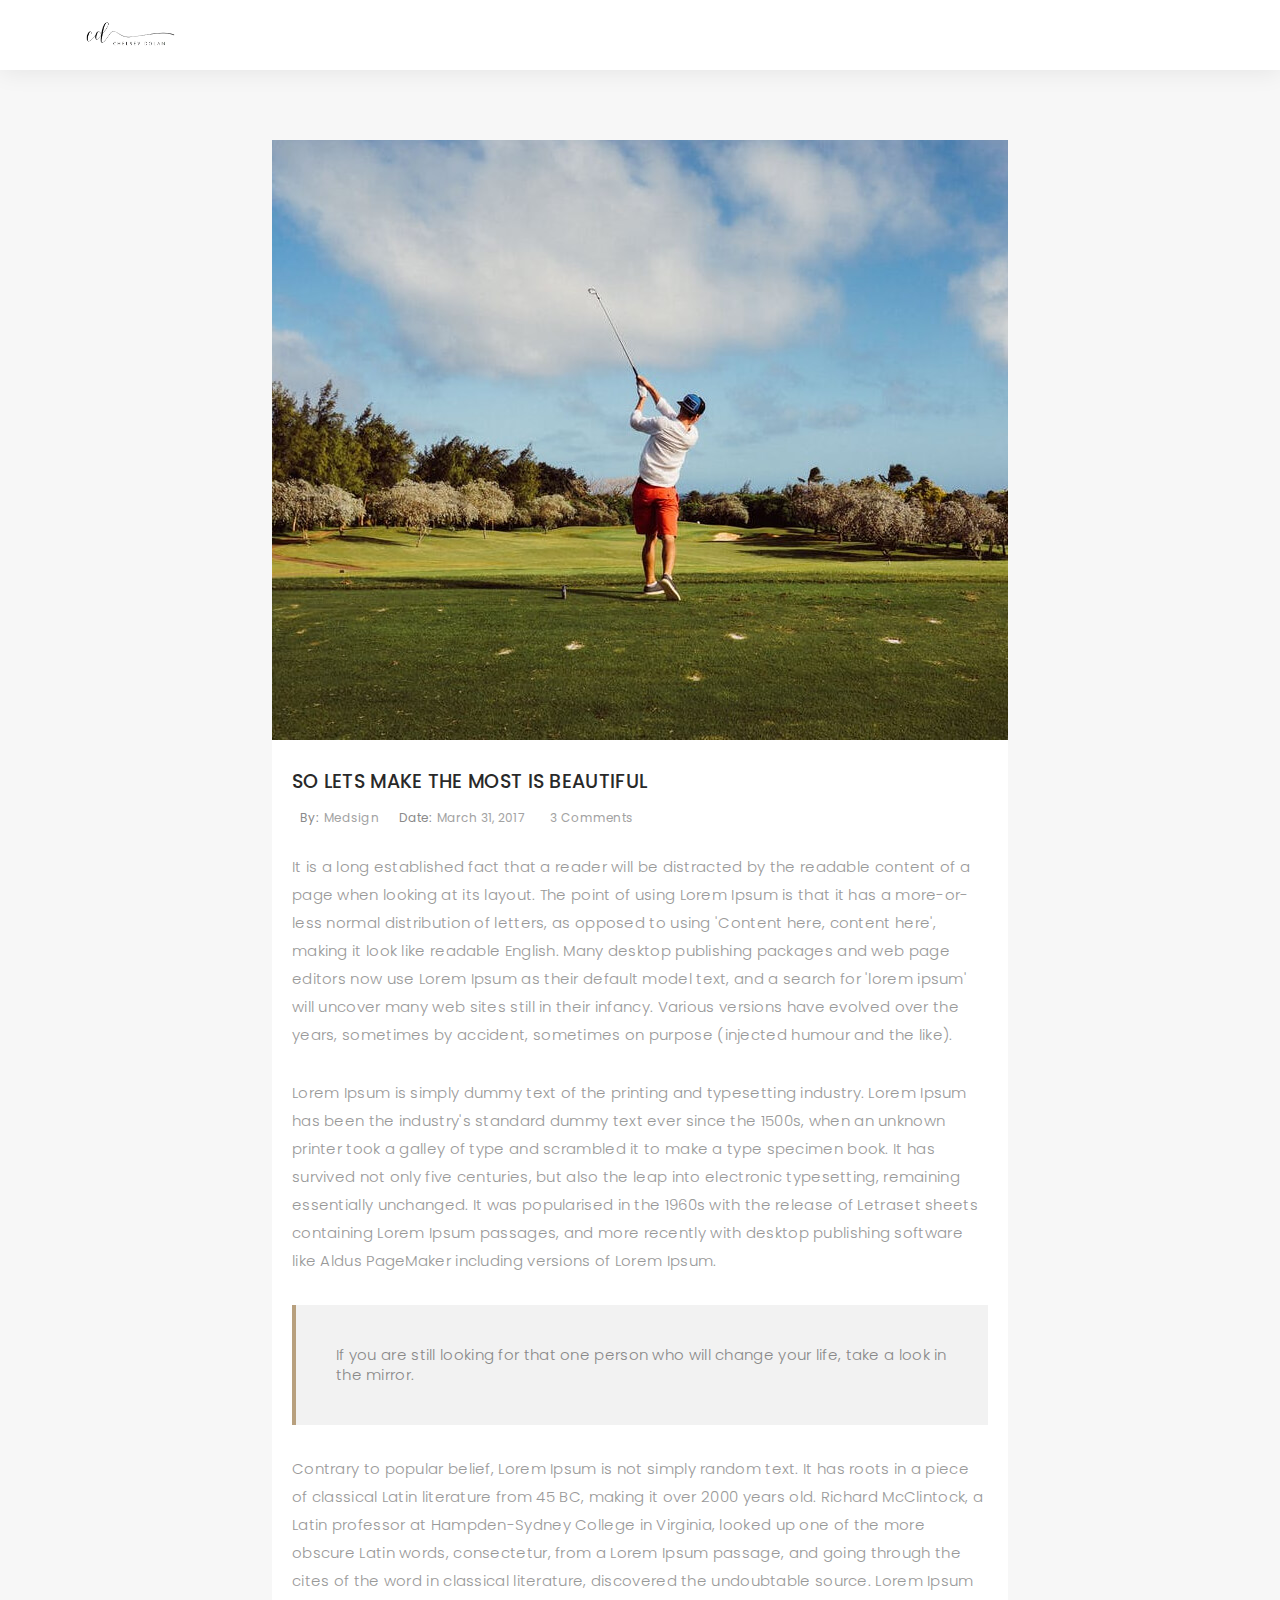
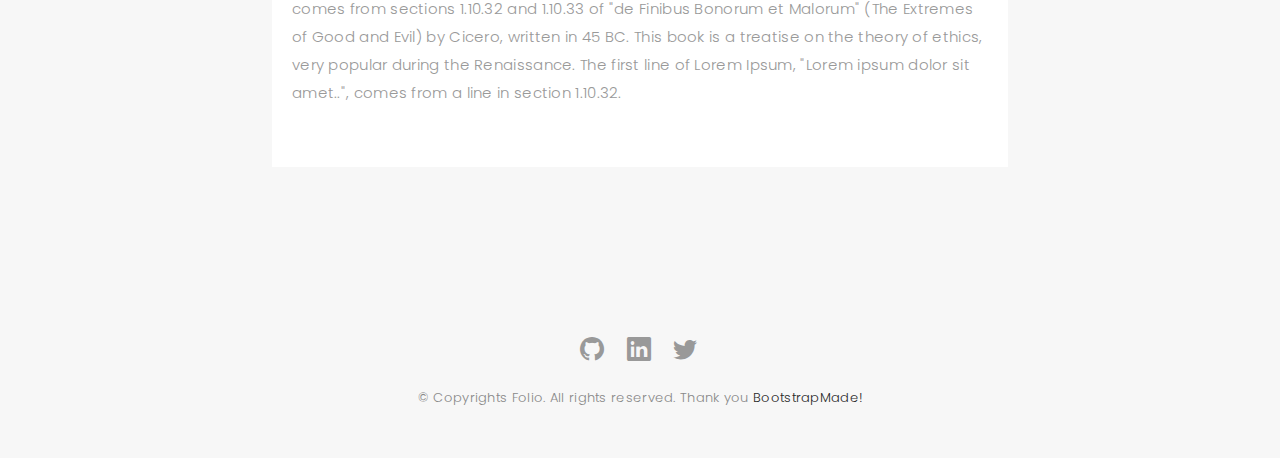
<file: blogs/blog-single.html>
<!DOCTYPE html>
<html lang="en">

<head>
  <meta charset="utf-8">
  <meta content="width=device-width, initial-scale=1.0" name="viewport">

  <title>Chelsey Dolan Portfolio</title>
  <meta content="" name="description">
  <meta content="" name="keywords">

  <!-- Favicons -->
  <link href="../assets/img/favicon.png" rel="icon">
  <link href="../assets/img/apple-touch-icon.png" rel="apple-touch-icon">

  <!-- Google Fonts -->
  <link href="https://fonts.googleapis.com/css?family=Poppins:300,300i,400,400i,500,500i,600,600i,700,700i|Playfair+Display:400,400i,500,500i,600,600i,700,700i,900,900i" rel="stylesheet">

  <!-- Vendor CSS Files -->
  <link href="../assets/vendor/bootstrap/css/bootstrap.min.css" rel="stylesheet">
  <link href="../assets/vendor/bootstrap-icons/bootstrap-icons.css" rel="stylesheet">
  <link href="../assets/vendor/boxicons/css/boxicons.min.css" rel="stylesheet">
  <link href="../assets/vendor/glightbox/css/glightbox.min.css" rel="stylesheet">
  <link href="../assets/vendor/swiper/swiper-bundle.min.css" rel="stylesheet">

  <!-- Template Main CSS File -->
  <link href="../assets/css/style.css" rel="stylesheet">

  <!-- =======================================================
  * Template Name: Folio - v4.10.0
  * Template URL: https://bootstrapmade.com/folio-bootstrap-portfolio-template/
  * Author: BootstrapMade.com
  * License: https://bootstrapmade.com/license/
  ======================================================== -->
</head>

<body>

  <!-- ======= Header ======= -->
  <header id="header" class="fixed-top header-inner-pages">
    <div class="container d-flex align-items-center justify-content-between">

      <a href="../index.html" class="logo"><img src="../assets/img/cd_nobg.png" alt="" class="img-fluid"></a>
      <!-- Uncomment below if you prefer to use an text logo -->
      <!-- <h1 class="logo"><a href="index.html">Folio</a></h1> -->

<!-- Start Navbar  -->
      <!-- <nav id="navbar" class="navbar">
        <ul>
          <li><a class="nav-link scrollto " href="#hero">Home</a></li>
          <li><a class="nav-link scrollto" href="#about">About</a></li>
          <li><a class="nav-link scrollto" href="#portfolio">Portfolio</a></li>
          <li><a class="nav-link active  scrollto" href="#journal">Journal</a></li> -->
<!--Drop Down Menu  -->
          <!-- <li class="dropdown"><a href="#"><span>Drop Down</span> <i class="bi bi-chevron-down"></i></a>
            <ul>
              <li><a href="#">Drop Down 1</a></li>
              <li class="dropdown"><a href="#"><span>Deep Drop Down</span> <i class="bi bi-chevron-right"></i></a>
                <ul>
                  <li><a href="#">Deep Drop Down 1</a></li>
                  <li><a href="#">Deep Drop Down 2</a></li>
                  <li><a href="#">Deep Drop Down 3</a></li>
                  <li><a href="#">Deep Drop Down 4</a></li>
                  <li><a href="#">Deep Drop Down 5</a></li>
                </ul>
              </li>
              <li><a href="#">Drop Down 2</a></li>
              <li><a href="#">Drop Down 3</a></li>
              <li><a href="#">Drop Down 4</a></li>
            </ul>
          </li> -->
<!-- End Drop Down Menu -->
          <!-- <li><a class="nav-link scrollto" href="#contact">Connect</a></li>
        </ul>
        <i class="bi bi-list mobile-nav-toggle"></i>
      </nav> -->
<!-- End of Navbar -->

    </div>
  </header><!-- End Header -->

  <main id="main">

    <!-- ======= Blog Single ======= -->
    <div class="main-content paddsection">
      <div class="container">
        <div class="row justify-content-center">
          <div class="col-md-8 col-md-offset-2">
            <div class="row">
              <div class="container-main single-main">
                <div class="col-md-12">
                  <div class="block-main mb-30">
                    <img src="../assets/img/blog-post-big.jpg" class="img-responsive" alt="reviews2">
                    <div class="content-main single-post padDiv">
                      <div class="journal-txt">
                        <h4><a href="#">SO LETS MAKE THE MOST IS BEAUTIFUL</a></h4>
                      </div>
                      <div class="post-meta">
                        <ul class="list-unstyled mb-0">
                          <li class="author">by:<a href="#">medsign</a></li>
                          <li class="date">date:<a href="#">March 31, 2017</a></li>
                          <li class="commont"><i class="ion-ios-heart-outline"></i><a href="#">3 Comments</a></li>
                        </ul>
                      </div>
                      <p class="mb-30">It is a long established fact that a reader will be distracted by the readable content of a page when looking at its layout. The point of using Lorem Ipsum is that it has a more-or-less normal distribution of letters, as opposed to
                        using 'Content here, content here', making it look like readable English. Many desktop publishing packages and web page editors now use Lorem Ipsum as their default model text, and a search for 'lorem ipsum' will uncover many web
                        sites still in their infancy. Various versions have evolved over the years, sometimes by accident, sometimes on purpose (injected humour and the like).</p>
                      <p class="mb-30">Lorem Ipsum is simply dummy text of the printing and typesetting industry. Lorem Ipsum has been the industry's standard dummy text ever since the 1500s, when an unknown printer took a galley of type and scrambled it to make a type
                        specimen book. It has survived not only five centuries, but also the leap into electronic typesetting, remaining essentially unchanged. It was popularised in the 1960s with the release of Letraset sheets containing Lorem Ipsum passages,
                        and more recently with desktop publishing software like Aldus PageMaker including versions of Lorem Ipsum.</p>
                      <blockquote>If you are still looking for that one person who will change your life, take a look in the mirror.</blockquote>
                      <p class="mb-30">Contrary to popular belief, Lorem Ipsum is not simply random text. It has roots in a piece of classical Latin literature from 45 BC, making it over 2000 years old. Richard McClintock, a Latin professor at Hampden-Sydney College in
                        Virginia, looked up one of the more obscure Latin words, consectetur, from a Lorem Ipsum passage, and going through the cites of the word in classical literature, discovered the undoubtable source. Lorem Ipsum comes from sections
                        1.10.32 and 1.10.33 of "de Finibus Bonorum et Malorum" (The Extremes of Good and Evil) by Cicero, written in 45 BC. This book is a treatise on the theory of ethics, very popular during the Renaissance. The first line of Lorem Ipsum,
                        "Lorem ipsum dolor sit amet..", comes from a line in section 1.10.32.</p>
                    </div>
                  </div>
                </div>
<!-- Comments Section -->
                <!-- <div class="col-md-12">
                  <div class="comments text-left padDiv mb-30">
                    <div class="entry-comments">
                      <h6 class="mb-30">4 comments</h6>
                      <ul class="entry-comments-list list-unstyled">
                        <li>
                          <div class="entry-comments-item">
                            <img src="../assets/img/avatar.jpg" class="entry-comments-avatar" alt="">
                            <div class="entry-comments-body">
                              <span class="entry-comments-author">Sommer Christian</span>
                              <span><a href="#">fev 14, 2018 at 12:48 pm</a></span>
                              <p class="mb-10">Lorem ipsum dolor sit amet, consectetur adipiscing elit. Nunc quam justo, ullamcorper tincidunt pellentesque in, condimentum ut enim. Aenean at pharetra diam, quis vulputate urna. </p>
                              <a class="rep" href="#">Reply</a>
                            </div>
                          </div>
                          <ul class="entry-comments-reply list-unstyled">
                            <li>
                              <div class="entry-comments-item">
                                <img src="../assets/img/avatar.jpg" class="entry-comments-avatar" alt="">
                                <div class="entry-comments-body">
                                  <span class="entry-comments-author">Sara Smith</span>
                                  <span><a href="#">fev 14, 2018 at 12:51 pm</a></span>
                                  <p class="mb-10">Lorem ipsum dolor sit amet, consectetur adipiscing elit. Nunc quam justo, ullamcorper tincidunt pellentesque in, condimentum ut enim. Aenean at pharetra diam, quis vulputate urna.</p>
                                  <a class="rep" href="#">Reply</a>
                                </div>
                              </div>
                            </li>
                          </ul>
                        </li>
                        <li>
                          <div class="entry-comments-item">
                            <img src="../assets/img/avatar.jpg" class="entry-comments-avatar" alt="">
                            <div class="entry-comments-body">
                              <span class="entry-comments-author">Andrew Lupkin</span>
                              <span><a href="#">fev 14, 2018 at 12:55 pm</a></span>
                              <p class="mb-10">Lorem ipsum dolor sit amet, consectetur adipiscing elit. Nunc quam justo, ullamcorper tincidunt pellentesque in, condimentum ut enim. Aenean at pharetra diam, quis vulputate urna. </p>
                              <a class="rep" href="#">Reply</a>
                            </div>
                          </div>
                        </li>
                      </ul>
                    </div>
                  </div>
                </div>  -->
<!-- End Comments Section -->


<!-- Contact Form for Commenting -->
                <!-- <div class="col-lg-12">
                  <div class="cmt padDiv">
                    <form id="comment-form" method="post" action="" role="form">
                      <div class="row">
                        <div class="col-lg-6">
                          <div class="form-group">
                            <input id="form_name" type="text" name="name" class="form-control" placeholder="Name *" required="required">
                          </div>
                        </div>
                        <div class="col-lg-6">
                          <div class="form-group">
                            <input id="form_email" type="email" name="email" class="form-control" placeholder="email *" required="required">
                          </div>
                        </div>
                        <div class="col-md-12">
                          <div class="form-group">
                            <input id="form_name" type="text" name="website" class="form-control" placeholder="Website">
                          </div>
                        </div>
                        <div class="col-lg-12">
                          <div class="form-group">
                            <textarea id="form_message" name="message" class="form-control" placeholder="Message *" style="height: 200px;" required="required"></textarea>
                          </div>
                        </div>
                        <div class="col-lg-12">
                          <input type="submit" class="btn btn-defeault btn-send" value="Send message">
                        </div>
                      </div>
                    </form>
                  </div>
                </div> -->
<!-- End Contact Form for Commenting -->

              </div>
            </div>
          </div>
        </div>
      </div>
    </div><!-- End Blog Single -->

  </main><!-- End #main -->

  <!-- ======= Footer ======= -->
  <div id="footer" class="text-center">
    <div class="container">
      <div class="socials-media text-center">

        <ul class="list-unstyled">
          <li><a href="https://github.com/chelseymarie6" target="_blank"><i class="bi bi-github"></i></a></li>
          <li><a href="https://www.linkedin.com/in/chelseydolan/" target="_blank"><i class="bi bi-linkedin"></i></a></li>
          <li><a href="https://twitter.com/cdolaninc" target="_blank"><i class="bi bi-twitter"></i></a></li>
        </ul>

      </div>




      <div class="credits">
        <div>&copy; <span id="year"></span> Copyrights Folio. All rights reserved. Thank you <a href="https://bootstrapmade.com/">BootstrapMade!</a></div>
        <!--
        All the links in the footer should remain intact.
        You can delete the links only if you purchased the pro version.
        Licensing information: https://bootstrapmade.com/license/
        Purchase the pro version with working PHP/AJAX contact form: https://bootstrapmade.com/buy/?theme=Folio
      -->
      </div>

    </div>
  </div><!-- End Footer -->

  <a href="#" class="back-to-top d-flex align-items-center justify-content-center"><i class="bi bi-arrow-up-short"></i></a>

  <!-- Vendor JS Files -->
  <script src="../assets/vendor/bootstrap/js/bootstrap.bundle.min.js"></script>
  <script src="../assets/vendor/glightbox/js/glightbox.min.js"></script>
  <script src="../assets/vendor/isotope-layout/isotope.pkgd.min.js"></script>
  <script src="../assets/vendor/swiper/swiper-bundle.min.js"></script>
  <script src="../assets/vendor/typed.js/typed.min.js"></script>
  <script src="../assets/vendor/php-email-form/validate.js"></script>

  <!-- Template Main JS File -->
  <script src="../assets/js/main.js"></script>

</body>

</html>
</file>
<file: assets/css/style.css>
/**
* Template Name: Folio - v4.10.0
* Template URL: https://bootstrapmade.com/folio-bootstrap-portfolio-template/
* Author: BootstrapMade.com
* License: https://bootstrapmade.com/license/
*/

/*--------------------------------------------------------------
# General
--------------------------------------------------------------*/
body {
  background: #ffffff;
  color: #898989;
  font-family: "Poppins", helvetica;
  font-size: 15px;
  font-weight: 300;
  line-height: 20px;
  letter-spacing: 0.02em;
  overflow-x: hidden;
  margin: 0 auto;
  padding: 0;
  box-sizing: border-box;
}

h1,
h2,
h3,
h4,
h5,
h6 {
  margin: 0;
}

h2 {
  color: #292929;
  font-weight: 600;
}

h4 {
  color: #292929;
  font-size: 14px;
  font-weight: 600;
}

a {
  color: #292929;
  text-decoration: none !important;
  transition: all 0.5s ease-in-out 0s;
}

a:hover {
  transition: all 0.5s ease-in-out 0s;
}

p {
  margin: 25px 0;
  padding: 0;
  font-size: 15px;
  color: #999999;
  line-height: 28px;
}

::-moz-selection {
  background: #b8a07e;
  color: #fff;
}

::selection {
  background: #b8a07e;
  color: #fff;
}

.btn {
  background: #333;
  border: medium none;
  border-radius: 0;
  color: #fff;
  font-size: 12px;
  height: 50px;
  line-height: 50px;
  padding: 0 30px;
  text-transform: uppercase;
}

.btn:hover,
.btn:focus {
  color: #fff;
}

.padDiv {
  padding: 30px 20px;
}

.section-title {
  margin-bottom: 70px;
}

.section-title h2 {
  font-size: 25px;
  letter-spacing: 2px;
  text-transform: uppercase;
}

.form-control {
  background-color: transparent;
  border: 1px solid #999;
  border-radius: 0;
  color: #999999;
  font-size: 12px;
  font-weight: 500;
  height: 50px;
  letter-spacing: 0.1em;
  padding-left: 10px;
  margin: 0 0 25px 0;
  line-height: 14px;
  text-transform: uppercase;
}

.form-control:focus {
  box-shadow: none;
  outline: 0 none;
}

.paddsection {
  padding-top: 90px;
  padding-bottom: 90px;
}

.paddsections {
  padding-top: 90px;
  padding-bottom: 90px !important;
}

.hvr-shutter-in-horizontal::before {
  background: #333;
}

.hvr-shutter-in-horizontal:hover {
  background: #b8a07e;
}

.mb-30 {
  margin-bottom: 30px;
}

.main-content {
  padding-top: 140px;
}

/*--------------------------------------------------------------
# Back to top button
--------------------------------------------------------------*/
.back-to-top {
  position: fixed;
  visibility: hidden;
  opacity: 0;
  right: 15px;
  bottom: 15px;
  z-index: 996;
  background: #b8a07e;
  width: 40px;
  height: 40px;
  border-radius: 4px;
  transition: all 0.4s;
}

.back-to-top i {
  font-size: 28px;
  color: #fff;
  line-height: 0;
}

.back-to-top:hover {
  background: #c6b398;
  color: #fff;
}

.back-to-top.active {
  visibility: visible;
  opacity: 1;
}

/*--------------------------------------------------------------
# Header
--------------------------------------------------------------*/
#header {
  transition: all 0.5s;
  z-index: 997;
  padding: 15px 0;
  background-color: #fff;
  top: -100%;
  box-shadow: 0px 2px 25px rgba(0, 0, 0, 0.08);
}

#header.header-scrolled,
#header.header-inner-pages {
  top: 0;
}

#header .logo {
  font-size: 30px;
  margin: 0;
  padding: 0;
  line-height: 1;
  font-weight: 600;
  letter-spacing: 1px;
  font-family: "Playfair Display", sans-serif;
  font-style: italic;
}

#header .logo a {
  color: #898989;
}

#header .logo img {
  max-height: 40px;
}

@media (max-width: 992px) {
  #header {
    border: 0;
  }
}

/*--------------------------------------------------------------
# Navigation Menu
--------------------------------------------------------------*/
/**
* Desktop Navigation
*/
.navbar {
  padding: 0;
}

.navbar ul {
  margin: 0;
  padding: 0;
  display: flex;
  list-style: none;
  align-items: center;
}

.navbar li {
  position: relative;
}

.navbar a,
.navbar a:focus {
  display: flex;
  align-items: center;
  justify-content: space-between;
  padding: 10px 0 10px 30px;
  font-family: "Poppins", sans-serif;
  font-size: 14px;
  font-weight: 500;
  color: #7e7d7d;
  white-space: nowrap;
  transition: 0.3s;
}

.navbar a i,
.navbar a:focus i {
  font-size: 12px;
  line-height: 0;
  margin-left: 5px;
}

.navbar a:hover,
.navbar .active,
.navbar .active:focus,
.navbar li:hover>a {
  color: #b8a07e;
}

.navbar .dropdown ul {
  display: block;
  position: absolute;
  left: 30px;
  top: calc(100% + 30px);
  margin: 0;
  padding: 10px 0;
  z-index: 99;
  opacity: 0;
  visibility: hidden;
  background: #fff;
  box-shadow: 0px 0px 30px rgba(127, 137, 161, 0.25);
  transition: 0.3s;
}

.navbar .dropdown ul li {
  min-width: 200px;
}

.navbar .dropdown ul a {
  padding: 10px 20px;
  font-weight: 400;
}

.navbar .dropdown ul a i {
  font-size: 12px;
}

.navbar .dropdown ul a:hover,
.navbar .dropdown ul .active:hover,
.navbar .dropdown ul li:hover>a {
  color: #b8a07e;
}

.navbar .dropdown:hover>ul {
  opacity: 1;
  top: 100%;
  visibility: visible;
}

.navbar .dropdown .dropdown ul {
  top: 0;
  left: calc(100% - 30px);
  visibility: hidden;
}

.navbar .dropdown .dropdown:hover>ul {
  opacity: 1;
  top: 0;
  left: 100%;
  visibility: visible;
}

@media (max-width: 1366px) {
  .navbar .dropdown .dropdown ul {
    left: -90%;
  }

  .navbar .dropdown .dropdown:hover>ul {
    left: -100%;
  }
}

/**
* Mobile Navigation
*/
.mobile-nav-toggle {
  color: #4b4a4a;
  font-size: 28px;
  cursor: pointer;
  display: none;
  line-height: 0;
  transition: 0.5s;
}

.mobile-nav-toggle.bi-x {
  color: #fff;
}

@media (max-width: 991px) {
  .mobile-nav-toggle {
    display: block;
  }

  .navbar ul {
    display: none;
  }
}

.navbar-mobile {
  position: fixed;
  overflow: hidden;
  top: 0;
  right: 0;
  left: 0;
  bottom: 0;
  background: rgba(49, 49, 49, 0.9);
  transition: 0.3s;
}

.navbar-mobile .mobile-nav-toggle {
  position: absolute;
  top: 15px;
  right: 15px;
}

.navbar-mobile ul {
  display: block;
  position: absolute;
  top: 55px;
  right: 15px;
  bottom: 15px;
  left: 15px;
  padding: 10px 0;
  border-radius: 10px;
  background-color: #fff;
  overflow-y: auto;
  transition: 0.3s;
}

.navbar-mobile a,
.navbar-mobile a:focus {
  padding: 10px 20px;
  font-size: 15px;
  color: #4b4a4a;
}

.navbar-mobile a:hover,
.navbar-mobile .active,
.navbar-mobile li:hover>a {
  color: #b8a07e;
}

.navbar-mobile .getstarted,
.navbar-mobile .getstarted:focus {
  margin: 15px;
}

.navbar-mobile .dropdown ul {
  position: static;
  display: none;
  margin: 10px 20px;
  padding: 10px 0;
  z-index: 99;
  opacity: 1;
  visibility: visible;
  background: #fff;
  box-shadow: 0px 0px 30px rgba(127, 137, 161, 0.25);
}

.navbar-mobile .dropdown ul li {
  min-width: 200px;
}

.navbar-mobile .dropdown ul a {
  padding: 10px 20px;
}

.navbar-mobile .dropdown ul a i {
  font-size: 12px;
}

.navbar-mobile .dropdown ul a:hover,
.navbar-mobile .dropdown ul .active:hover,
.navbar-mobile .dropdown ul li:hover>a {
  color: #b8a07e;
}

.navbar-mobile .dropdown>.dropdown-active {
  display: block;
}

/*--------------------------------------------------------------
# Hero
--------------------------------------------------------------*/
#hero {
  background: url("../img/azure.jpg") repeat scroll center center/cover;
  height: 100vh;
  width: 100%;
}

#hero .hero-content {
  height: 100vh;
  text-align: left;
  width: 100%;
  display: flex;
  justify-content: center;
  flex-direction: column;
}

.hero-content h1 {
  font-size: 40px;
  font-weight: 700;
  margin-bottom: 10px;
  text-transform: uppercase;
  color: #000;
}

.hero-content p {
  font-size: 13px;
  letter-spacing: 3px;
  margin-top: 0;
  margin-bottom: 30px;
  text-transform: capitalize;
  color: #fff;
  font-weight: 500;
}

.hero-content .list-social li {
  float: left;
  margin-right: 20px;
}

.hero-content .list-social li i {
  color: #fff;
  font-size: 15px;
}

/*--------------------------------------------------------------
# Breadcrumbs
--------------------------------------------------------------*/
.breadcrumbs {
  padding: 120px 0 0 0;
  background-color: white;
  min-height: 40px;
}

@media (max-width: 992px) {
  .breadcrumbs {
    padding-top: 100px;
  }
}

.breadcrumbs h2 {
  font-size: 24px;
  font-weight: 300;
  margin: 0;
}

@media (max-width: 992px) {
  .breadcrumbs h2 {
    margin: 0 0 10px 0;
  }
}

.breadcrumbs ol {
  display: flex;
  flex-wrap: wrap;
  list-style: none;
  padding: 0;
  margin: 0;
  font-size: 14px;
}

.breadcrumbs ol li+li {
  padding-left: 10px;
}

.breadcrumbs ol li+li::before {
  display: inline-block;
  padding-right: 10px;
  color: #6c757d;
  content: "/";
}

@media (max-width: 768px) {
  .breadcrumbs .d-flex {
    display: block !important;
  }

  .breadcrumbs ol {
    display: block;
  }

  .breadcrumbs ol li {
    display: inline-block;
  }
}

/*-----------------------------------------------------------------------------------*/
/*  About
/*-----------------------------------------------------------------------------------*/
#about {
  width: 100%;
  height: auto;
  background: #f7f7f7;
  padding-top: 120px;
}

#about .div-img-bg {
  padding-bottom: 30px;
  border: 20px solid #b8a07e;
}

#about .div-img-bg .about-img img {
  width: 100%;
  box-shadow: 0px 0px 85px 0px rgba(0, 0, 0, 0.14);
  margin-top: -60px;
  margin-left: 40px;
  height: 400px;
  -o-object-fit: cover;
  object-fit: cover;
}

#about .about-descr .p-heading {
  font-family: "Playfair Display", serif;
  font-size: 28px;
  text-align: left;
}

#about .about-descr .separator {
  max-width: 80%;
  margin-bottom: 0;
  text-align: left;
}

/*--------------------------------------------------------------
# Services
--------------------------------------------------------------*/
#services {
  background: #f7f7f7;
  position: relative;
  padding-bottom: 80px;
}

.services-block span {
  margin: 10px 0;
  position: relative;
  font-size: 13px;
  color: #292929;
  letter-spacing: 0.1em;
  font-weight: 500;
  text-transform: uppercase;
  display: block;
}

.services-block .separator {
  margin: 0;
  font-size: 13px;
  line-height: 22px;
}

.services-block i {
  font-size: 44px;
  color: #b8a07e;
  line-height: 44px;
}

.services-slider .swiper-pagination {
  margin-top: 30px;
  position: relative;
}

.services-slider .swiper-pagination .swiper-pagination-bullet {
  width: 12px;
  height: 12px;
  background-color: #fff;
  opacity: 1;
  border: 1px solid #b8a07e;
}

.services-slider .swiper-pagination .swiper-pagination-bullet-active {
  background-color: #b8a07e;
}

/*--------------------------------------------------------------
# Portfolio
--------------------------------------------------------------*/
#portfolio {
  position: relative;
  padding-bottom: 50px;
}

#portfolio #portfolio-flters {
  padding: 0;
  margin: 0 auto 35px auto;
  list-style: none;
  text-align: center;
  border-radius: 50px;
  padding: 2px 15px;
}

#portfolio #portfolio-flters li {
  cursor: pointer;
  display: inline-block;
  padding: 10px 15px 8px 15px;
  font-size: 14px;
  font-weight: 600;
  line-height: 1;
  text-transform: uppercase;
  color: #999999;
  margin-bottom: 5px;
  transition: all 0.3s ease-in-out;
}

#portfolio #portfolio-flters li:hover,
#portfolio #portfolio-flters li.filter-active {
  color: #b8a07e;
}

#portfolio #portfolio-flters li:last-child {
  margin-right: 0;
}

#portfolio .portfolio-item {
  margin-bottom: 30px;
}

#portfolio .portfolio-item .portfolio-info {
  opacity: 0;
  position: absolute;
  left: 30px;
  right: 30px;
  bottom: 0;
  z-index: 3;
  transition: all ease-in-out 0.3s;
  background: rgba(255, 255, 255, 0.9);
  padding: 15px;
}

#portfolio .portfolio-item .portfolio-info h4 {
  font-size: 18px;
  color: #666;
  font-weight: 600;
  margin-bottom: 10px;
}

#portfolio .portfolio-item .portfolio-info p {
  color: #999;
  font-size: 14px;
  margin: 0;
  padding: 0;
}

#portfolio .portfolio-item .portfolio-info .preview-link,
#portfolio .portfolio-item .portfolio-info .details-link {
  position: absolute;
  right: 40px;
  font-size: 24px;
  top: calc(50% - 18px);
  color: #b8a07e;
}

#portfolio .portfolio-item .portfolio-info .preview-link:hover,
#portfolio .portfolio-item .portfolio-info .details-link:hover {
  color: #cab89f;
}

#portfolio .portfolio-item .portfolio-info .details-link {
  right: 10px;
}

#portfolio .portfolio-item:hover .portfolio-info {
  opacity: 1;
  bottom: 20px;
}

/*--------------------------------------------------------------
# Portfolio Details
--------------------------------------------------------------*/
.portfolio-details {
  padding-top: 40px;
}

.portfolio-details .portfolio-details-slider img {
  width: 100%;
}

.portfolio-details .portfolio-details-slider .swiper-pagination {
  margin-top: 20px;
  position: relative;
}

.portfolio-details .portfolio-details-slider .swiper-pagination .swiper-pagination-bullet {
  width: 12px;
  height: 12px;
  background-color: #fff;
  opacity: 1;
  border: 1px solid #b8a07e;
}

.portfolio-details .portfolio-details-slider .swiper-pagination .swiper-pagination-bullet-active {
  background-color: #b8a07e;
}

.portfolio-details .portfolio-info {
  padding: 30px;
  box-shadow: 0px 0 30px rgba(75, 74, 74, 0.08);
}

.portfolio-details .portfolio-info h3 {
  font-size: 22px;
  font-weight: 700;
  margin-bottom: 20px;
  padding-bottom: 20px;
  border-bottom: 1px solid #eee;
}

.portfolio-details .portfolio-info ul {
  list-style: none;
  padding: 0;
  font-size: 15px;
}

.portfolio-details .portfolio-info ul li+li {
  margin-top: 10px;
}

.portfolio-details .portfolio-description {
  padding-top: 30px;
}

.portfolio-details .portfolio-description h2 {
  font-size: 26px;
  font-weight: 700;
  margin-bottom: 20px;
}

.portfolio-details .portfolio-description p {
  padding: 0;
}

/*--------------------------------------------------------------
# Journal
--------------------------------------------------------------*/
#journal,
#journal-blog {
  height: auto;
  width: 100%;
  background: #f7f7f7;
  padding-bottom: 60px;
  position: relative;
}

#journal-blog {
  background: #fff;
  padding-bottom: 30px;
}

#journal .journal-block {
  display: inline-block;
  height: auto;
  width: 100%;
}

#journal .journal-block .journal-info {
  position: relative;
}

.journal-block .journal-info img {
  max-width: 100%;
}

.journal-block .journal-info .journal-txt {
  padding: 25px 0px;
  position: relative;
}

.journal-block .journal-info .journal-txt h4 a {
  display: block;
  font-size: 19px;
  line-height: 24px;
  margin: 0 0 13px 0;
  font-weight: 500;
  color: #292929;
  transition: all 0.5s ease-in-out 0s;
}

.journal-block .journal-info .journal-txt h4 a:hover {
  color: #b8a07e;
  transition: all 0.5s ease-in-out 0s;
}

.journal-block .journal-info .journal-txt p {
  margin: 0;
  font-size: 14px;
  line-height: 24px;
}

/*--------------------------------------------------------------
# Journal
--------------------------------------------------------------*/
#contact {
  height: auto;
  width: 100%;
}

.contact-details {
  list-style: none;
  margin: 0;
  padding: 0;
}

.contact-details li {
  padding-bottom: 10px;
}

#contact input,
#contact textarea {
  width: 100%;
  margin-bottom: 5px;
}

#contact textarea {
  min-height: 160px;
}

.php-email-form .error-message {
  display: none;
  color: #fff;
  background: #ed3c0d;
  text-align: left;
  padding: 15px;
  margin-bottom: 15px;
  font-weight: 600;
}

.php-email-form .error-message br+br {
  margin-top: 25px;
}

.php-email-form .sent-message {
  display: none;
  color: #fff;
  background: #18d26e;
  text-align: center;
  padding: 15px;
  font-weight: 600;
  margin-bottom: 15px;
}

.php-email-form .loading {
  display: none;
  background: #fff;
  text-align: center;
  padding: 15px;
  margin-bottom: 15px;
}

.php-email-form .loading:before {
  content: "";
  display: inline-block;
  border-radius: 50%;
  width: 24px;
  height: 24px;
  margin: 0 10px -6px 0;
  border: 3px solid #18d26e;
  border-top-color: #eee;
  -webkit-animation: animate-loading 1s linear infinite;
  animation: animate-loading 1s linear infinite;
}

@-webkit-keyframes animate-loading {
  0% {
    transform: rotate(0deg);
  }

  100% {
    transform: rotate(360deg);
  }
}

@keyframes animate-loading {
  0% {
    transform: rotate(0deg);
  }

  100% {
    transform: rotate(360deg);
  }
}

/*--------------------------------------------------------------
# Blog
--------------------------------------------------------------*/
/*  Navbar fixd page */
.subpage-nav {
  display: block !important;
}

/*-----------------------------------------------------------------------------------*/
/*  /* Single page */
/*-----------------------------------------------------------------------------------*/
#journal-blog {
  padding-top: 140px;
}

/* main content */
.main-content {
  background: #f7f7f7;
}

.main-content .container-main {
  display: inline-block;
  width: 100%;
}

.main-content .container-main .block-main {
  margin-bottom: 30px;
  overflow: hidden;
}

.container-main .block-main .content-main {
  background: #fff none repeat scroll 0 0;
  display: inline-block;
  width: 100%;
}

.journal-txt h4 a {
  display: block;
  font-size: 19px;
  line-height: 24px;
  margin: 0 0 13px 0;
  font-weight: 500;
  color: #292929;
  transition: all 0.5s ease-in-out 0s;
}

.journal-txt h4 a:hover {
  color: #b8a07e;
  transition: all 0.5s ease-in-out 0s;
}

.post-meta ul li {
  font-size: 12px;
  font-weight: normal;
  margin-left: 8px;
  margin-right: 8px;
  text-transform: capitalize;
  display: inline-block;
  float: none;
}

.content-main .post-meta a {
  color: #a2a2a2;
  margin-left: 5px;
}

/* Commonts */
.comments {
  background: #fff;
}

.entry-comments h6 {
  margin-right: 10px;
  font-size: 13px;
  letter-spacing: 0.1em;
  font-weight: 500;
}

.entry-comments-item {
  margin-top: 40px;
  padding-bottom: 40px;
  border-bottom: 1px solid #f2f2f2;
}

.entry-comments-avatar {
  position: absolute;
  display: block;
  border-radius: 50%;
  width: 60px;
  height: 60px;
}

.entry-comments-body {
  padding-left: 86px;
}

.entry-comments-author {
  margin-right: 10px;
  font-size: 13px;
  color: #292929;
  letter-spacing: 0.1em;
  font-weight: 500;
}

.rep {
  font-size: 13px;
  color: #292929;
  letter-spacing: 0.1em;
  font-weight: 500;
  text-transform: capitalize;
}

.entry-comments span a {
  font-size: 13px;
  color: #999;
}

.entry-comments-reply {
  padding-left: 10%;
}

/* Commonts form */
.cmt {
  background: #fff;
}

blockquote {
  padding: 40px;
  background-color: #f2f2f2;
  margin: 30px 0;
  border: none;
  border-left: 4px solid #b8a07e;
}

/*--------------------------------------------------------------
# Footer
--------------------------------------------------------------*/
#footer {
  background: #f7f7f7;
  padding-top: 50px;
  padding-bottom: 50px;
}

#footer .socials-media {
  width: 100%;
}

#footer .socials-media ul {
  display: inline-block;
  float: none;
  margin: 0 0 20px 0;
}

#footer .socials-media ul li {
  float: left;
  margin-left: 10px;
  margin-right: 10px;
}

#footer .socials-media ul li a {
  font-size: 24px;
  color: #999;
  letter-spacing: 0.1em;
  font-weight: 500;
  background: transparent;
  text-transform: uppercase;
  transition: all 0.5s ease-in-out 0s;
}

#footer .socials-media ul li a:hover {
  color: #b8a07e;
  transition: all 0.5s ease-in-out 0s;
}

#footer p {
  font-size: 12px;
  letter-spacing: 0.1em;
  font-weight: 500;
  margin-top: 0;
  text-transform: uppercase;
}

.credits {
  font-size: 13px;
}

/** Width between 1200x to 0
 *  ~~~~~~~~~~~~~~~~~~~~~~~~~~~~~~~~~~~~
 */
/** Width between 992px to 1199px
 *  ~~~~~~~~~~~~~~~~~~~~~~~~~~~~~~~~~~~~
 */
/** Width between 768px to 991px
 *  ~~~~~~~~~~~~~~~~~~~~~~~~~~~~~~~~~~~~
 */
@media (min-width: 768px) and (max-width: 991px) {

  /* Navbar */
  nav {
    padding: 10px 15px;
  }

  .nav-menu {
    margin-top: 40px;
    display: none;
    float: none;
    width: 100%;
  }

  .nav-menu li {
    float: none;
    width: 100%;
    text-align: center;
    border-top: 1px solid #f7f7f7;
    line-height: 45px;
    margin-left: 0;
    padding-top: 10px;
    padding-bottom: 10px;
  }

  .responsive {
    float: right;
    padding-top: 15px;
    display: block;
  }

  /* About */
  .head-info .header-content .cmaster h1 {
    font-size: 32px;
  }

  #about .div-img-bg {
    padding: 0;
  }

  #about .div-img-bg .about-img img {
    margin-top: 0%;
    margin-left: calc(0% - 0px);
  }

  #about .about-descr .p-heading {
    font-size: 20px;
  }

  #about .about-descr .separator {
    max-width: 100%;
    margin-bottom: 0;
  }

  /* portfolio */
  #portfolio .portfolio-list .nav li {
    float: none;
    margin: 20px;
    display: inline-block;
  }

  /* journal */
  #journal .journal-block .journal-info {
    margin-bottom: 30px;
  }

  /* Contact */
  .contact-contact {
    margin-bottom: 30px;
  }

  /* Footer */
  #footer .socials-media ul li {
    margin-right: 0;
    margin-left: 0;
    float: none;
    display: inline-block;
  }
}

/** Width between 767px to 0
 *  ~~~~~~~~~~~~~~~~~~~~~~~~~~~~~~~~~~~~
 */
@media (max-width: 767px) {

  /* Navbar */
  nav {
    padding: 20px 15px;
  }

  .nav-menu {
    margin-top: 40px;
    display: none;
    float: none;
    width: 100%;
  }

  .nav-menu li {
    float: none;
    width: 100%;
    text-align: center;
    border-top: 1px solid #f7f7f7;
    line-height: 45px;
    margin-left: 0;
    padding-top: 10px;
    padding-bottom: 10px;
  }

  .responsive {
    float: right;
    padding-top: 15px;
    display: block;
  }

  /* About */
  .head-info .header-content h1 {
    font-size: 32px;
  }

  #about .div-img-bg {
    padding: 0;
  }

  #about .div-img-bg .about-img img {
    margin-top: 0%;
    margin-left: calc(0% - 0px);
  }

  #about .about-descr .p-heading {
    font-size: 20px;
  }

  #about .about-descr .separator {
    max-width: 100%;
    margin-bottom: 0;
  }

  /* portfolio */
  #portfolio .portfolio-list .nav li {
    float: none;
    margin: 20px;
    display: inline-block;
  }

  /* journal */
  #journal .journal-block .journal-info {
    margin-bottom: 30px;
  }

  /* Contact */
  .contact-contact {
    margin-bottom: 30px;
  }

  /* Footer */
  #footer .socials-media ul li {
    margin-right: 0;
    margin-left: 0;
    float: none;
    display: inline-block;
  }
}

/** Width between 600px to 0
 *  ~~~~~~~~~~~~~~~~~~~~~~~~~~~~~~~~~~~~
 */
@media (max-width: 600px) {

  /* Navbar */
  nav {
    padding: 20px 15px;
  }

  .nav-menu {
    margin-top: 40px;
    display: none;
    float: none;
    width: 100%;
  }

  .nav-menu li {
    float: none;
    width: 100%;
    text-align: center;
    border-top: 1px solid #f7f7f7;
    line-height: 45px;
    margin-left: 0;
    padding-top: 10px;
    padding-bottom: 10px;
  }

  .responsive {
    float: right;
    padding-top: 15px;
    display: block;
  }

  /* About */
  .head-info .header-content h1 {
    font-size: 32px;
  }

  #about .div-img-bg {
    padding: 0;
  }

  #about .div-img-bg .about-img img {
    margin-top: 0%;
    margin-left: calc(0% - 0px);
  }

  #about .about-descr .p-heading {
    font-size: 20px;
  }

  #about .about-descr .separator {
    max-width: 100%;
    margin-bottom: 0;
  }

  /* portfolio */
  #portfolio .portfolio-list .nav li {
    float: none;
    margin: 10px;
    display: inline-block;
  }

  /* journal */
  #journal .journal-block .journal-info {
    margin-bottom: 30px;
  }

  /* Contact */
  .contact-contact {
    margin-bottom: 30px;
  }

  /* Footer */
  #footer .socials-media ul li {
    margin-right: 0;
    margin-left: 0;
    float: none;
    display: inline-block;
  }
}

/** Width between 480px to 0
 *  ~~~~~~~~~~~~~~~~~~~~~~~~~~~~~~~~~~~~
 */
@media (max-width: 480px) {

  /* Navbar */
  nav {
    padding: 20px 15px;
  }

  .nav-menu {
    margin-top: 40px;
    display: none;
    float: none;
    width: 100%;
  }

  .nav-menu li {
    float: none;
    width: 100%;
    text-align: center;
    border-top: 1px solid #f7f7f7;
    line-height: 45px;
    margin-left: 0;
    padding-top: 10px;
    padding-bottom: 10px;
  }

  .responsive {
    float: right;
    padding-top: 15px;
    display: block;
  }

  /* About */
  .head-info .header-content h1 {
    font-size: 32px;
  }

  #about .div-img-bg {
    padding: 0;
  }

  #about .div-img-bg .about-img img {
    margin-top: 0%;
    margin-left: calc(0% - 0px);
  }

  #about .about-descr .p-heading {
    font-size: 20px;
  }

  #about .about-descr .separator {
    max-width: 100%;
    margin-bottom: 0;
  }

  /* portfolio */
  #portfolio .portfolio-list .nav li {
    float: none;
    margin: 20px;
  }

  /* journal */
  #journal .journal-block .journal-info {
    margin-bottom: 30px;
  }

  /* Contact */
  .contact-contact {
    margin-bottom: 30px;
  }

  /* Footer */
  #footer .socials-media ul li {
    margin-right: 0;
    margin-left: 0;
    float: none;
    display: inline-block;
  }
}

/** Width between 320px to 0
 *  ~~~~~~~~~~~~~~~~~~~~~~~~~~~~~~~~~~~~
 */
@media (max-width: 320px) {

  /* Navbar */
  nav {
    padding: 20px 15px;
  }

  .nav-menu {
    margin-top: 40px;
    display: none;
    float: none;
    width: 100%;
  }

  .nav-menu li {
    float: none;
    width: 100%;
    text-align: center;
    border-top: 1px solid #f7f7f7;
    line-height: 45px;
    margin-left: 0;
    padding-top: 10px;
    padding-bottom: 10px;
  }

  .responsive {
    float: right;
    padding-top: 15px;
    display: block;
  }

  /* About */
  .head-info .header-content h1 {
    font-size: 32px;
  }

  #about .div-img-bg {
    padding: 0;
  }

  #about .div-img-bg .about-img img {
    margin-top: 0%;
    margin-left: calc(0% - 0px);
  }

  #about .about-descr .p-heading {
    font-size: 20px;
  }

  #about .about-descr .separator {
    max-width: 100%;
    margin-bottom: 0;
  }

  /* portfolio */
  #portfolio .portfolio-list .nav li {
    float: none;
    margin: 20px;
  }

  /* journal */
  #journal .journal-block .journal-info {
    margin-bottom: 30px;
  }

  /* Contact */
  .contact-contact {
    margin-bottom: 30px;
  }

  /* Footer */
  #footer .socials-media ul li {
    margin-right: 0;
    margin-left: 0;
    float: none;
    display: inline-block;
  }

  /* Single page */
  .entry-comments-body span {
    display: inline-block;
    margin-right: 0;
  }
}
</file>
